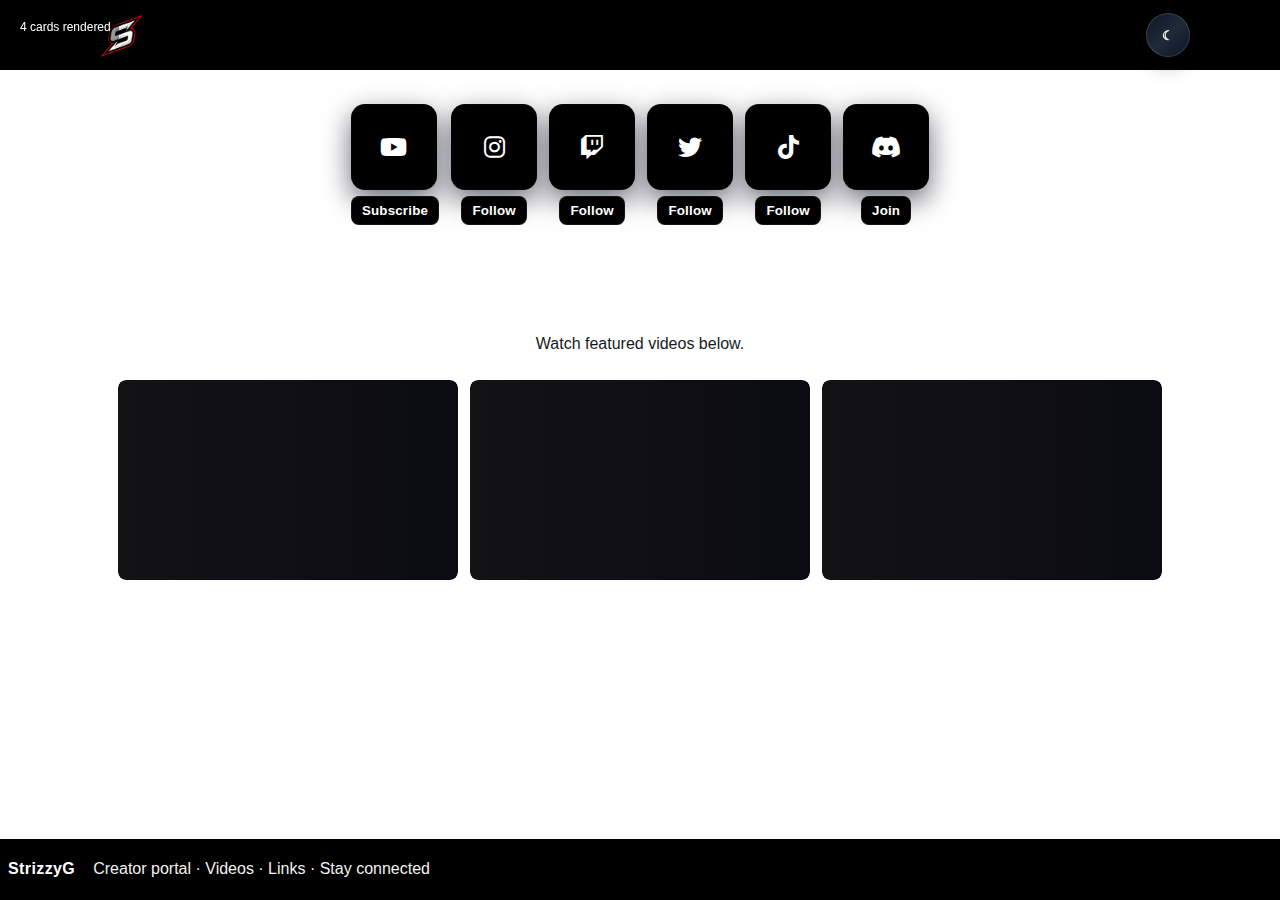
<file: index.html>
<!DOCTYPE html>
<html lang="en">
  <head>
    <meta charset="UTF-8" />
    <meta name="viewport" content="width=device-width, initial-scale=1.0" />
    <title>StrizzyG — Creator Hub</title>
    <link
      rel="icon"
      type="image/x-icon"
      href="/Strizzy-main/Images/S_LOGO_98x98_FINAL.png"
    />
    <link rel="stylesheet" href="Index.css" />
    <link
      rel="stylesheet"
      href="https://cdnjs.cloudflare.com/ajax/libs/font-awesome/6.1.2/css/all.min.css"
    />
    <style>
      /* small override to ensure hero sits below the transparent header */
      .hero {
        padding-top: 110px;
      }

      /* Tighten spacing between hero and Suggested videos */
      .hero2 {
        padding-bottom: 8px;
      }
      .hero2 .container {
        padding-bottom: 8px;
      }
      .hero2 h2,
      .hero2 p {
        margin-bottom: 6px;
      }
      /* reduce vertical gap before the video hub */
      .video-hub {
        margin-top: 8px;
        padding-top: 6px;
      }
      .video-hub .container {
        padding-top: 10px;
        padding-bottom: 10px;
      }

      /* Icon-only platform cards (slightly larger) */
      .platform-card {
        width: 84px;
        height: 84px;
        display: grid;
        place-items: center;
        border-radius: 14px;
        text-decoration: none;
        color: #fff;
        background: linear-gradient(180deg, #071124, #04101a);
        box-shadow: 0 10px 28px rgba(2, 6, 23, 0.6);
        transition: transform 0.18s ease, box-shadow 0.18s ease,
          background 0.18s ease;
        border: 1px solid rgba(255, 255, 255, 0.02);
        font-size: 20px;
      }
      .platform-card i {
        font-size: 24px;
        color: #fff;
      }
      @media (max-width: 900px) {
        .platform-card {
          width: 72px;
          height: 72px;
        }
      }
      @media (max-width: 420px) {
        .platform-card {
          width: 60px;
          height: 60px;
        }
      }
      /* hide simple grid — show only the 3D feed */
      .yt-simple-grid {
        display: none !important;
      }

      .yt-3d-feed {
        perspective: 1500px;
        display: flex;
        gap: 28px;
        justify-content: center;
        flex-wrap: nowrap;
        padding: 22px 0;
        align-items: center;
        flex-basis: 100%;
        min-height: 220px;
        border-top: 1px solid var(--divider-color);
        scrollbar-gutter: stable;
      }

      .yt-card {
        width: 340px;
        height: 200px;
        border-radius: 8px;
        overflow: hidden; /* clip edges to remove seams */
        transform-style: preserve-3d;
        transition: transform 0.28s cubic-bezier(0.2, 0.9, 0.3, 1),
          box-shadow 0.28s, filter 0.28s;
        background: linear-gradient(
          180deg,
          rgba(17, 19, 23, 0.92) 0%,
          rgba(7, 12, 20, 0.6) 100%
        );
        position: relative;
        cursor: pointer;
        will-change: transform;
        border: none; /* remove thin hairline */
        box-shadow: 0 6px 18px rgba(0, 0, 0, 0.18);
        padding: 0; /* full-bleed thumbnail to remove seams */
        backdrop-filter: none;
      }

      /* layered depth overlay + glass sheen (overlay removed to avoid a thin shadow line) */
      .yt-card .depth-layer {
        position: absolute;
        inset: 0; /* make depth layer full-bleed */
        border-radius: 8px;
        overflow: hidden;
        transform-style: preserve-3d;
        transition: transform 0.35s cubic-bezier(0.2, 0.9, 0.25, 1);
        will-change: transform;
        background: transparent;
        mix-blend-mode: normal;
      }

      /* subtle top highlight removed to avoid visible shadow line */
      .yt-card .thumb::before {
        display: none !important;
      }

      .yt-card .meta {
        position: absolute;
        left: 18px;
        right: 18px;
        bottom: 16px;
        padding: 8px 10px;
        color: #ffffffcc;
        background: transparent; /* remove gradient overlay */
        font-size: 13px;
        display: flex;
        flex-direction: column;
        gap: 4px;
        z-index: 6;
        transform: translateZ(72px);
      }
      .yt-card .meta .title {
        font-weight: 800;
        margin-bottom: 2px;
        letter-spacing: 0.2px;
        color: #fff;
        font-size: 15px;
        text-shadow: none; /* remove heavy shadow */
      }

      /* hide floating play control for a cleaner thumbnail */
      .yt-card .play {
        display: none !important;
      }
      .yt-card:hover .play {
        transform: scale(1.08) translateZ(86px);
        box-shadow: 0 16px 46px rgba(0, 0, 0, 0.22);
      }
      .yt-card:hover .depth-layer {
        transform: translateZ(12px) translateY(-6px);
      }
      .yt-card:hover {
        transform: translateY(-16px) translateZ(40px) rotateX(6deg);
        box-shadow: 0 36px 100px rgba(0, 0, 0, 0.6),
          0 0 40px rgba(0, 0, 0, 0.02);
      }
      /* tilt interaction smoothing */
      .yt-card.tilted {
        transition: transform 0.06s;
      }
      .yt-card:focus {
        outline: 3px solid rgba(0, 0, 0, 0.28);
        outline-offset: 6px;
        transform: translateY(-14px) translateZ(36px) rotateX(5deg);
      }

      /* === seam override: hide any remaining 1px hairline on thumbnails === */
      .yt-card,
      .yt-card .depth-layer {
        background: transparent !important;
        border: none !important;
        box-shadow: none !important;
      }
      .yt-card .thumb {
        border-radius: 0 !important;
        overflow: hidden;
      }
      .yt-card .thumb .thumb-inner {
        inset: -2px !important; /* extend beyond edges to mask seams */
        border-radius: 12px !important; /* larger than card to avoid rounded-edge gaps */
        background-size: cover !important;
        background-position: center !important;
        background-repeat: no-repeat !important;
        box-shadow: none !important;
        position: absolute;
        transform: scale(1);
        filter: none;
        will-change: transform, filter;
        backface-visibility: hidden;
        -webkit-backface-visibility: hidden;
      }

      @media (max-width: 900px) {
        .yt-card {
          width: 300px;
          height: 170px;
        }
        .yt-3d-feed {
          flex-wrap: wrap;
          gap: 16px;
          min-height: 180px;
        }
      }

      @media (max-width: 520px) {
        .yt-card {
          width: 46%;
          height: 140px;
        }
        .yt-3d-feed {
          gap: 10px;
        }
      }

      /* Responsive smaller sizes */
      @media (max-width: 720px) {
        .yt-card {
          width: 220px;
          height: 130px;
        }
      }

      /* simple thumbnail grid fallback */
      .yt-simple-grid {
        display: flex;
        gap: 12px;
        flex-wrap: wrap;
        margin-top: 12px;
      }
      .yt-simple-card {
        width: 240px;
        border-radius: 8px;
        overflow: hidden;
        background: #0f0f0f;
        color: #fff;
        cursor: pointer;
        box-shadow: 0 10px 30px rgba(0, 0, 0, 0.25);
        display: flex;
        flex-direction: column;
      }
      .yt-simple-card .thumb {
        height: 136px;
        background-size: cover;
        background-position: center;
      }
      .yt-simple-card .info {
        padding: 10px;
        font-size: 13px;
      }
      .yt-simple-card .title {
        font-weight: 700;
        margin-bottom: 6px;
      }
      @media (max-width: 720px) {
        .yt-simple-card {
          width: 46%;
        }
      }

      /* Lightbox */
      #yt-lightbox {
        position: fixed;
        inset: 0;
        display: none;
        align-items: center;
        justify-content: center;
        background: rgba(0, 0, 0, 0.85);
        z-index: 2147483647 !important;
        padding: 24px;
        pointer-events: none;
      }
      #yt-lightbox.active {
        display: flex;
        pointer-events: auto;
      }
      #yt-lightbox .frame {
        width: min(920px, 96%);
        aspect-ratio: 16/9;
        background: #000;
        box-shadow: 0 30px 80px rgba(0, 0, 0, 0.6);
      }

      /* Footer: plain pure black band (decorative separators removed) */
      footer.site-footer {
        background: #000000;
        padding: 16px 0 18px 0; /* tighter vertical padding to shrink footer height */
        color: #ffffff;
        position: relative;
        z-index: 30;
        overflow: visible;
      }

      footer.site-footer .container {
        display: flex;
        align-items: center;
        justify-content: space-between;
        gap: 16px;
      }
      footer.site-footer .brand-group {
        display: flex;
        align-items: center;
        gap: 18px;
        margin-left: 8px; /* nudge text slightly to the right */
      }
      footer.site-footer .brand {
        font-weight: 800;
        font-size: 16px; /* slightly smaller brand text */
        color: #fff;
        letter-spacing: 0.4px;
      }
      footer.site-footer .footer-desc {
        color: #ffffff;
        opacity: 0.95;
        font-weight: 500;
      }

      /* CTA button (YouTube red Subscribe) */
      .footer-cta {
        background: linear-gradient(180deg, #ff0000, #d40000);
        padding: 8px 14px;
        border-radius: 999px;
        color: #fff;
        font-weight: 700;
        border: none;
        cursor: pointer;
        box-shadow: 0 10px 30px rgba(255, 0, 0, 0.12);
        transition: transform 0.18s, box-shadow 0.18s, background 0.15s;
      }
      .footer-cta:hover {
        transform: translateY(-4px);
        box-shadow: 0 22px 60px rgba(212, 0, 0, 0.18);
      }
      .footer-cta:focus {
        outline: 3px solid rgba(255, 0, 0, 0.12);
        outline-offset: 4px;
      }

      footer.site-footer .social {
        display: none;
      }

      /* responsive */
      @media (max-width: 700px) {
        footer.site-footer .container {
          flex-direction: column;
          align-items: flex-start;
          gap: 12px;
        }
        footer.site-footer .brand {
          font-size: 16px;
        }
      }
    </style>
  </head>
  <body>
    <header>
      <div class="container">
        <a href="index.html" class="brand-link" aria-label="StrizzyG home">
          <img
            src="/Strizzy-main/Images/ONLY_S_LOGO_BLACK_BG-removebg-preview.png"
            alt="StrizzyG"
            class="brand-logo"
          />
        </a>
        <button
          class="theme-toggle"
          type="button"
          aria-pressed="false"
          aria-label="Toggle dark mode"
        >
          <span class="label" aria-hidden="true">☾</span>
        </button>
        <!-- Hamburger toggle for small screens -->
        <button
          class="menu-toggle"
          aria-label="Toggle menu"
          aria-expanded="false"
        >
          <span class="hamburger" aria-hidden="true"></span>
        </button>
        <nav>
          <ul>
            <li><a href="index.html">Home</a></li>
          </ul>
        </nav>
      </div>
    </header>

    <section class="creator-hub card">
      <div class="container">
        <!-- Merged hero intro + social/subscribe into the Creator Hub -->
        <div
          class="creator-top"
          style="
            display: flex;
            align-items: center;
            justify-content: space-between;
            gap: 16px;
            flex-wrap: wrap;
            margin-bottom: 12px;
          "
        >
          <div class="creator-intro">
            <h2></h2>
          </div>
        </div>

        <h2></h2>
        <p class="note"></p>

        <div
          id="creatorLinks"
          class="links-grid"
          style="display: flex; gap: 12px; flex-wrap: wrap; margin-bottom: 14px"
        >
          <!-- Rendered by creator-links.js -->
        </div>

        <div style="margin-top: 12px"></div>
      </div>
    </section>

    <!-- Hero moved into Creator Hub above -->

    <section class="video-hub card">
      <div class="container">
        <h2></h2>
        <p class="note">Watch featured videos below.</p>
        <div
          id="suggestedVideos"
          class="videos-grid"
          style="display: flex; gap: 12px; flex-wrap: wrap; margin-top: 8px"
        >
          <!-- Rendered by creator-links.js -->
          <div
            id="youtube3dFeed"
            class="yt-3d-feed"
            style="margin-top: 12px; width: 100%"
          ></div>
        </div>
      </div>
    </section>

    <footer class="site-footer">
      <div class="footer-sep" aria-hidden="true">
        <div class="sep-bg" aria-hidden="true"></div>
        <div class="sep-lines" aria-hidden="true">
          <span></span><span></span><span></span>
        </div>
      </div>
      <div class="container">
        <div class="brand-group">
          <div class="brand">StrizzyG</div>
          <div class="footer-desc">
            Creator portal · Videos · Links · Stay connected
          </div>
        </div>
        <div style="display: flex; gap: 12px; align-items: center">
          <ul class="social"></ul>
        </div>
      </div>
    </footer>

    <script src="creator-links.js"></script>
    <script src="site.js"></script>
  </body>
</html>
</file>
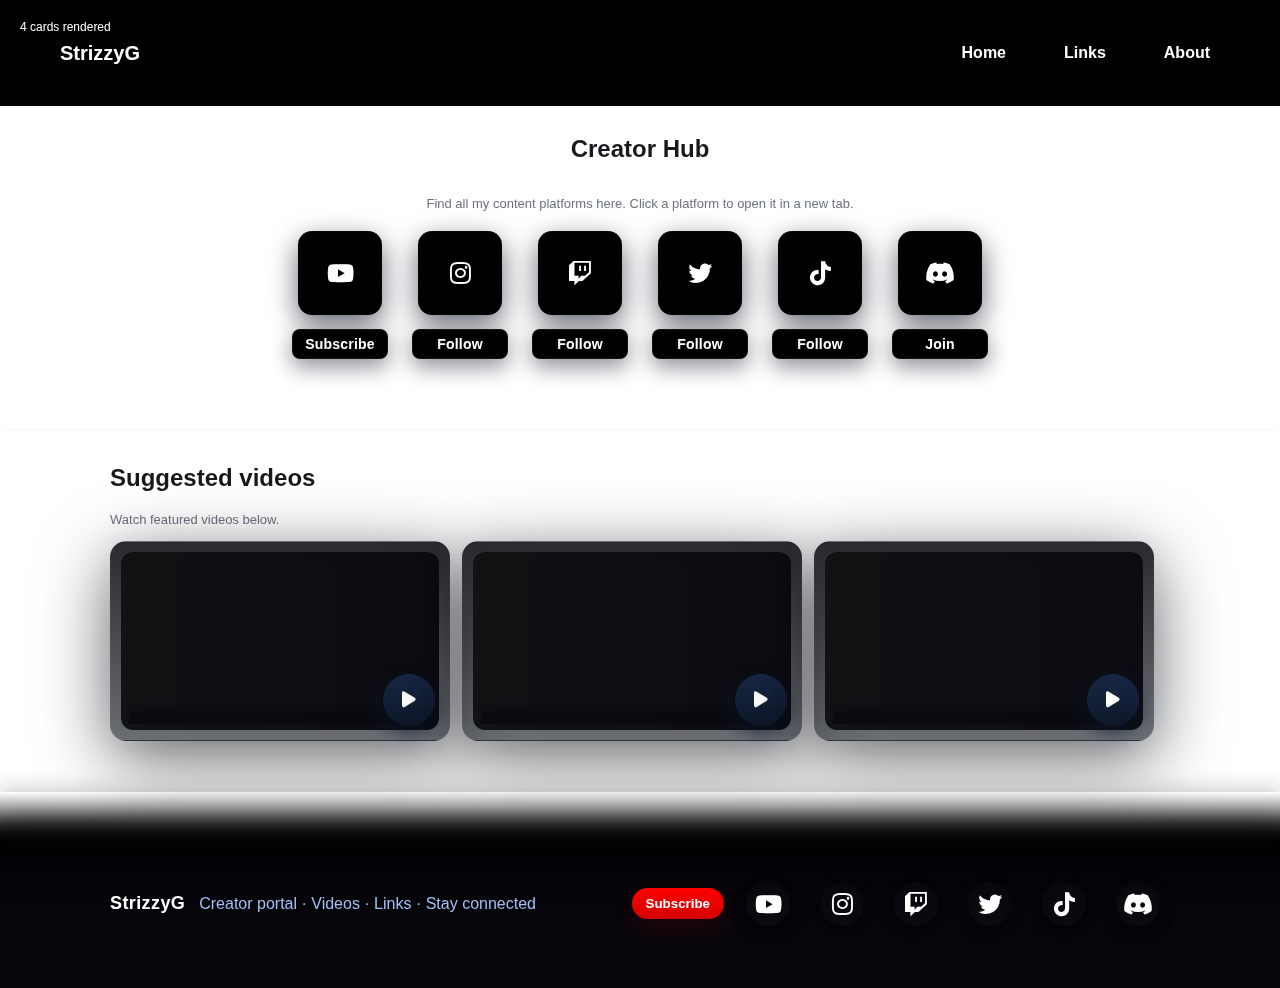
<file: Index.html>
<!DOCTYPE html>
<html lang="en">
  <head>
    <meta charset="UTF-8" />
    <meta name="viewport" content="width=device-width, initial-scale=1.0" />
    <title>StrizzyG — Creator Hub</title>
    <link rel="icon" type="image/x-icon" href="/images/ss.png" />
    <link rel="stylesheet" href="hjem styles.css" />
    <link rel="stylesheet" href="creator.css" />
    <link
      rel="stylesheet"
      href="https://cdnjs.cloudflare.com/ajax/libs/font-awesome/6.1.2/css/all.min.css"
    />
    <style>
      /* small override to ensure hero sits below the transparent header */
      .hero {
        padding-top: 110px;
      }

      /* Tighten spacing between hero and Suggested videos */
      .hero2 {
        padding-bottom: 8px;
      }
      .hero2 .container {
        padding-bottom: 8px;
      }
      .hero2 h2,
      .hero2 p {
        margin-bottom: 6px;
      }
      /* reduce vertical gap before the video hub */
      .video-hub {
        margin-top: 8px;
        padding-top: 6px;
      }
      .video-hub .container {
        padding-top: 10px;
        padding-bottom: 10px;
      }

      /* Icon-only platform cards (slightly larger) */
      .platform-card {
        width: 84px;
        height: 84px;
        display: grid;
        place-items: center;
        border-radius: 14px;
        text-decoration: none;
        color: #fff;
        background: linear-gradient(180deg, #071124, #04101a);
        box-shadow: 0 10px 28px rgba(2, 6, 23, 0.6);
        transition: transform 0.18s ease, box-shadow 0.18s ease,
          background 0.18s ease;
        border: 1px solid rgba(255, 255, 255, 0.02);
        font-size: 20px;
      }
      .platform-card i {
        font-size: 24px;
        color: #fff;
      }
      .platform-card:hover {
        transform: translateY(-8px);
        box-shadow: 0 26px 64px rgba(2, 6, 23, 0.68);
        background: linear-gradient(180deg, #0b2038, #041025);
      }
      .platform-card:focus {
        outline: 3px solid rgba(59, 130, 246, 0.18);
        outline-offset: 4px;
      }
      @media (max-width: 900px) {
        .platform-card {
          width: 72px;
          height: 72px;
        }
      }
      @media (max-width: 420px) {
        .platform-card {
          width: 60px;
          height: 60px;
        }
      }

      /* 3D YouTube feed styles */
      /* hide simple grid — show only the 3D feed */
      .yt-simple-grid {
        display: none !important;
      }

      .yt-3d-feed {
        perspective: 1500px;
        display: flex;
        gap: 28px;
        justify-content: center;
        flex-wrap: nowrap;
        padding: 22px 0;
        align-items: center;
        flex-basis: 100%;
        min-height: 220px;
        border-top: 1px solid rgba(255, 255, 255, 0.02);
        scrollbar-gutter: stable;
      }

      .yt-card {
        width: 340px;
        height: 200px;
        border-radius: 16px;
        overflow: visible; /* allow layered shadows */
        transform-style: preserve-3d;
        transition: transform 0.28s cubic-bezier(0.2, 0.9, 0.3, 1),
          box-shadow 0.28s, filter 0.28s;
        background: linear-gradient(
          180deg,
          rgba(17, 19, 23, 0.9) 0%,
          rgba(7, 12, 20, 0.6) 100%
        );
        position: relative;
        cursor: pointer;
        will-change: transform;
        border: 1px solid rgba(255, 255, 255, 0.03);
        box-shadow: 0 18px 70px rgba(0, 0, 0, 0.6),
          0 0 30px rgba(59, 130, 246, 0.06);
        padding: 10px; /* give inner padding for layered content */
      }

      /* layered depth overlay + glass sheen */
      .yt-card .depth-layer {
        position: absolute;
        inset: 10px;
        border-radius: 12px;
        overflow: hidden;
        transform-style: preserve-3d;
        transition: transform 0.35s cubic-bezier(0.2, 0.9, 0.25, 1);
        will-change: transform;
      }

      .yt-card .thumb {
        position: absolute;
        inset: 0;
        background: linear-gradient(90deg, #131315, #0b0b13);
        display: flex;
        align-items: stretch;
        justify-content: stretch;
        transform: translateZ(0);
        transition: transform 0.35s, filter 0.35s;
        filter: saturate(0.98) contrast(0.98) brightness(0.94) blur(0px);
      }

      .yt-card .thumb .thumb-inner {
        position: absolute;
        inset: 0;
        background-size: cover;
        background-position: center;
        transform: translateZ(40px) scale(1);
        transition: transform 0.35s cubic-bezier(0.2, 0.9, 0.25, 1),
          filter 0.35s;
        filter: blur(6px) brightness(0.9);
        will-change: transform, filter;
      }

      /* subtle top highlight */
      .yt-card .thumb::before {
        content: "";
        position: absolute;
        left: -20%;
        top: -40%;
        width: 140%;
        height: 60%;
        background: radial-gradient(
          600px 200px at 10% 10%,
          rgba(59, 130, 246, 0.06),
          transparent 16%
        );
        transform: translateZ(60px) rotate(-6deg);
        pointer-events: none;
        mix-blend-mode: overlay;
      }

      .yt-card .meta {
        position: absolute;
        left: 18px;
        right: 18px;
        bottom: 16px;
        padding: 8px 10px;
        color: #e6eefb;
        background: linear-gradient(
          180deg,
          rgba(0, 0, 0, 0) 0%,
          rgba(6, 8, 12, 0.6) 60%
        );
        font-size: 13px;
        display: flex;
        flex-direction: column;
        gap: 4px;
        z-index: 6;
        transform: translateZ(72px);
      }
      .yt-card .meta .title {
        font-weight: 800;
        margin-bottom: 2px;
        letter-spacing: 0.2px;
        color: #fff;
        font-size: 15px;
        text-shadow: 0 2px 10px rgba(0, 0, 0, 0.55);
      }

      .yt-card .play {
        position: absolute;
        right: 14px;
        bottom: 14px;
        width: 52px;
        height: 52px;
        border-radius: 50%;
        background: linear-gradient(
          180deg,
          rgba(59, 130, 246, 0.22),
          rgba(59, 130, 246, 0.12)
        );
        display: grid;
        place-items: center;
        color: #fff;
        font-size: 18px;
        transition: transform 0.18s, box-shadow 0.18s;
        z-index: 8;
        box-shadow: 0 10px 30px rgba(59, 130, 246, 0.12),
          0 6px 18px rgba(0, 0, 0, 0.6);
        transform: translateZ(82px);
      }
      .yt-card:hover .play {
        transform: scale(1.08) translateZ(86px);
        box-shadow: 0 16px 46px rgba(59, 130, 246, 0.22);
      }
      .yt-card:hover .depth-layer {
        transform: translateZ(12px) translateY(-6px);
      }
      .yt-card:hover {
        transform: translateY(-16px) translateZ(40px) rotateX(6deg);
        box-shadow: 0 36px 100px rgba(0, 0, 0, 0.6),
          0 0 40px rgba(59, 130, 246, 0.05);
      }
      /* tilt interaction smoothing */
      .yt-card.tilted {
        transition: transform 0.06s;
      }
      .yt-card:focus {
        outline: 3px solid rgba(59, 130, 246, 0.28);
        outline-offset: 6px;
        transform: translateY(-14px) translateZ(36px) rotateX(5deg);
      }

      @media (max-width: 900px) {
        .yt-card {
          width: 300px;
          height: 170px;
        }
        .yt-3d-feed {
          flex-wrap: wrap;
          gap: 16px;
          min-height: 180px;
        }
      }

      @media (max-width: 520px) {
        .yt-card {
          width: 46%;
          height: 140px;
        }
        .yt-3d-feed {
          gap: 10px;
        }
      }

      /* Responsive smaller sizes */
      @media (max-width: 720px) {
        .yt-card {
          width: 220px;
          height: 130px;
        }
      }

      /* simple thumbnail grid fallback */
      .yt-simple-grid {
        display: flex;
        gap: 12px;
        flex-wrap: wrap;
        margin-top: 12px;
      }
      .yt-simple-card {
        width: 240px;
        border-radius: 8px;
        overflow: hidden;
        background: #0f0f0f;
        color: #fff;
        cursor: pointer;
        box-shadow: 0 10px 30px rgba(0, 0, 0, 0.25);
        display: flex;
        flex-direction: column;
      }
      .yt-simple-card .thumb {
        height: 136px;
        background-size: cover;
        background-position: center;
      }
      .yt-simple-card .info {
        padding: 10px;
        font-size: 13px;
      }
      .yt-simple-card .title {
        font-weight: 700;
        margin-bottom: 6px;
      }
      @media (max-width: 720px) {
        .yt-simple-card {
          width: 46%;
        }
      }

      /* Lightbox */
      #yt-lightbox {
        position: fixed;
        inset: 0;
        display: none;
        align-items: center;
        justify-content: center;
        background: rgba(0, 0, 0, 0.7);
        z-index: 9999;
        padding: 24px;
      }
      #yt-lightbox.active {
        display: flex;
      }
      #yt-lightbox .frame {
        width: min(920px, 96%);
        aspect-ratio: 16/9;
        background: #000;
      }

      /* Footer: aesthetic visual layer */
      footer.site-footer {
        background: linear-gradient(180deg, #020204 0%, #06060b 60%);
        padding: 36px 0 42px 0;
        margin-top: 36px;
        color: #dbefff;
        position: relative;
        z-index: 30;
        overflow: visible;
      }
      /* relaxed frosted band (softer blur & shadow) */
      footer.site-footer::before {
        content: "";
        position: absolute;
        left: 0;
        right: 0;
        top: -34px;
        height: 48px;
        /* reversed fade: subtle white near page, deep black closer to footer */
        background: linear-gradient(
          180deg,
          rgba(255, 255, 255, 0.08),
          rgba(0, 0, 0, 0.95)
        );
        -webkit-backdrop-filter: blur(12px) saturate(1);
        backdrop-filter: blur(12px) saturate(1);
        /* softer, more relaxed shadow */
        box-shadow: 0 -6px 20px rgba(0, 0, 0, 0.16);
        pointer-events: none;
        z-index: 24;
        transform: translateZ(0);
      }

      /* centered blurred pop separator */
      .footer-sep {
        position: absolute;
        left: 0;
        right: 0;
        top: -18px;
        height: 40px;
        pointer-events: none;
        display: flex;
        align-items: flex-end;
        justify-content: center;
        overflow: visible;
        z-index: 26;
      }
      /* sep-bg now fades upward (white → black) */
      .footer-sep .sep-bg {
        position: absolute;
        inset: 0;
        background: linear-gradient(
          180deg,
          rgba(255, 255, 255, 0.06),
          rgba(0, 0, 0, 0.75)
        );
        filter: blur(10px);
        opacity: 0.88;
      }
      .footer-sep .sep-pop {
        position: relative;
        z-index: 5;
        width: 20%;
        max-width: 220px;
        height: 5px;
        border-radius: 999px;
        background: linear-gradient(
          90deg,
          rgba(255, 255, 255, 0.06),
          rgba(255, 255, 255, 0.02)
        );
        box-shadow: 0 5px 14px rgba(255, 255, 255, 0.03),
          0 1px 8px rgba(0, 0, 0, 0.28) inset;
        backdrop-filter: blur(6px);
        opacity: 0.86;
        transform: translateY(10px);
        transition: all 0.28s ease;
      }
      .footer-sep .sep-pop::before {
        content: "";
        position: absolute;
        inset: -8px;
        border-radius: inherit;
        background: radial-gradient(
          circle at 50% 30%,
          rgba(255, 255, 255, 0.05),
          transparent 46%
        );
        filter: blur(8px);
        opacity: 0.62;
        pointer-events: none;
      }
      .footer-sep .sep-pop::after {
        content: "";
        position: absolute;
        inset: -16px;
        border-radius: inherit;
        background: radial-gradient(
          circle at 50% 50%,
          rgba(255, 255, 255, 0.03),
          transparent 50%
        );
        filter: blur(10px);
        opacity: 0.62;
        pointer-events: none;
      }

      @media (max-width: 700px) {
        .footer-sep .sep-pop {
          width: 64%;
        }
      }

      footer.site-footer .container {
        display: flex;
        align-items: center;
        justify-content: space-between;
        gap: 16px;
      }
      footer.site-footer .brand-group {
        display: flex;
        align-items: center;
        gap: 14px;
      }
      footer.site-footer .brand {
        font-weight: 900;
        font-size: 18px;
        color: #fff;
        letter-spacing: 0.4px;
      }
      footer.site-footer .footer-desc {
        color: #a9c9ff;
        opacity: 0.95;
        font-weight: 500;
      }

      /* CTA button (YouTube red Subscribe) */
      .footer-cta {
        background: linear-gradient(180deg, #ff0000, #d40000);
        padding: 8px 14px;
        border-radius: 999px;
        color: #fff;
        font-weight: 700;
        border: none;
        cursor: pointer;
        box-shadow: 0 10px 30px rgba(255, 0, 0, 0.12);
        transition: transform 0.18s, box-shadow 0.18s, background 0.15s;
      }
      .footer-cta:hover {
        transform: translateY(-4px);
        box-shadow: 0 22px 60px rgba(212, 0, 0, 0.18);
      }
      .footer-cta:focus {
        outline: 3px solid rgba(255, 0, 0, 0.12);
        outline-offset: 4px;
      }

      footer.site-footer .social {
        display: flex;
        gap: 10px;
        margin: 0;
        padding: 0;
        list-style: none;
      }
      footer.site-footer .social li a {
        display: inline-grid;
        place-items: center;
        width: 44px;
        height: 44px;
        border-radius: 50%;
        background: rgba(255, 255, 255, 0.02);
        color: #fff;
        transition: all 0.22s;
        box-shadow: 0 6px 14px rgba(0, 0, 0, 0.45);
      }
      footer.site-footer .social li a i {
        transition: transform 0.18s, filter 0.18s;
        filter: drop-shadow(0 6px 18px rgba(59, 130, 246, 0.08));
      }
      footer.site-footer .social li a:hover {
        transform: translateY(-6px);
        background: linear-gradient(
          180deg,
          rgba(59, 130, 246, 0.14),
          rgba(59, 130, 246, 0.06)
        );
        box-shadow: 0 22px 56px rgba(59, 130, 246, 0.12);
      }
      footer.site-footer .social li a:hover i {
        transform: scale(1.08);
        filter: drop-shadow(0 18px 40px rgba(59, 130, 246, 0.22));
      }

      /* responsive */
      @media (max-width: 700px) {
        footer.site-footer .container {
          flex-direction: column;
          align-items: flex-start;
          gap: 12px;
        }
        footer.site-footer .brand {
          font-size: 16px;
        }
      }
    </style>
  </head>
  <body>
    <header>
      <div class="container">
        <h1 class="brand">StrizzyG</h1>
        <!-- Hamburger toggle for small screens -->
        <button
          class="menu-toggle"
          aria-label="Toggle menu"
          aria-expanded="false"
        >
          <span class="hamburger" aria-hidden="true"></span>
        </button>
        <nav>
          <ul>
            <li><a href="index.html">Home</a></li>
            <li><a href="links.html">Links</a></li>
            <li><a href="omos.html">About</a></li>
          </ul>
        </nav>
      </div>
    </header>

    <section class="creator-hub card">
      <div class="container">
        <!-- Merged hero intro + social/subscribe into the Creator Hub -->
        <div
          class="creator-top"
          style="
            display: flex;
            align-items: center;
            justify-content: space-between;
            gap: 16px;
            flex-wrap: wrap;
            margin-bottom: 12px;
          "
        >
          <div class="creator-intro">
            <h2>All my content in one place</h2>
          </div>
        </div>

        <h2>Creator Hub</h2>
        <p class="note">
          Find all my content platforms here. Click a platform to open it in a
          new tab.
        </p>

        <div
          id="creatorLinks"
          class="links-grid"
          style="display: flex; gap: 12px; flex-wrap: wrap; margin-bottom: 14px"
        >
          <!-- Rendered by creator-links.js -->
        </div>

        <div style="margin-top: 12px"></div>
      </div>
    </section>

    <!-- Hero moved into Creator Hub above -->

    <section class="video-hub card">
      <div class="container">
        <h2>Suggested videos</h2>
        <p class="note">Watch featured videos below.</p>
        <div
          id="suggestedVideos"
          class="videos-grid"
          style="display: flex; gap: 12px; flex-wrap: wrap; margin-top: 8px"
        >
          <!-- Rendered by creator-links.js -->
          <div
            id="youtube3dFeed"
            class="yt-3d-feed"
            style="margin-top: 12px; width: 100%"
          ></div>
        </div>
      </div>
    </section>

    <footer class="site-footer">
      <div class="footer-sep" aria-hidden="true">
        <div class="sep-bg" aria-hidden="true"></div>
        <div class="sep-lines" aria-hidden="true">
          <span></span><span></span><span></span>
        </div>
      </div>
      <div class="container">
        <div class="brand-group">
          <div class="brand">StrizzyG</div>
          <div class="footer-desc">
            Creator portal · Videos · Links · Stay connected
          </div>
        </div>
        <div style="display: flex; gap: 12px; align-items: center">
          <button
            class="footer-cta"
            onclick="window.open('https://www.youtube.com/@StrizzyGG', '_blank')"
          >
            Subscribe
          </button>
          <ul class="social">
            <li>
              <a
                href="https://www.instagram.com/strizzyg/"
                target="_blank"
                aria-label="Instagram"
                ><i class="fab fa-instagram"></i
              ></a>
            </li>
            <li>
              <a href="https://x.com/StrizzyGG" target="_blank" aria-label="X"
                ><i class="fab fa-twitter"></i
              ></a>
            </li>
          </ul>
        </div>
      </div>
    </footer>

    <script src="creator-links.js"></script>
    <script src="site.js"></script>
  </body>
</html>
</file>
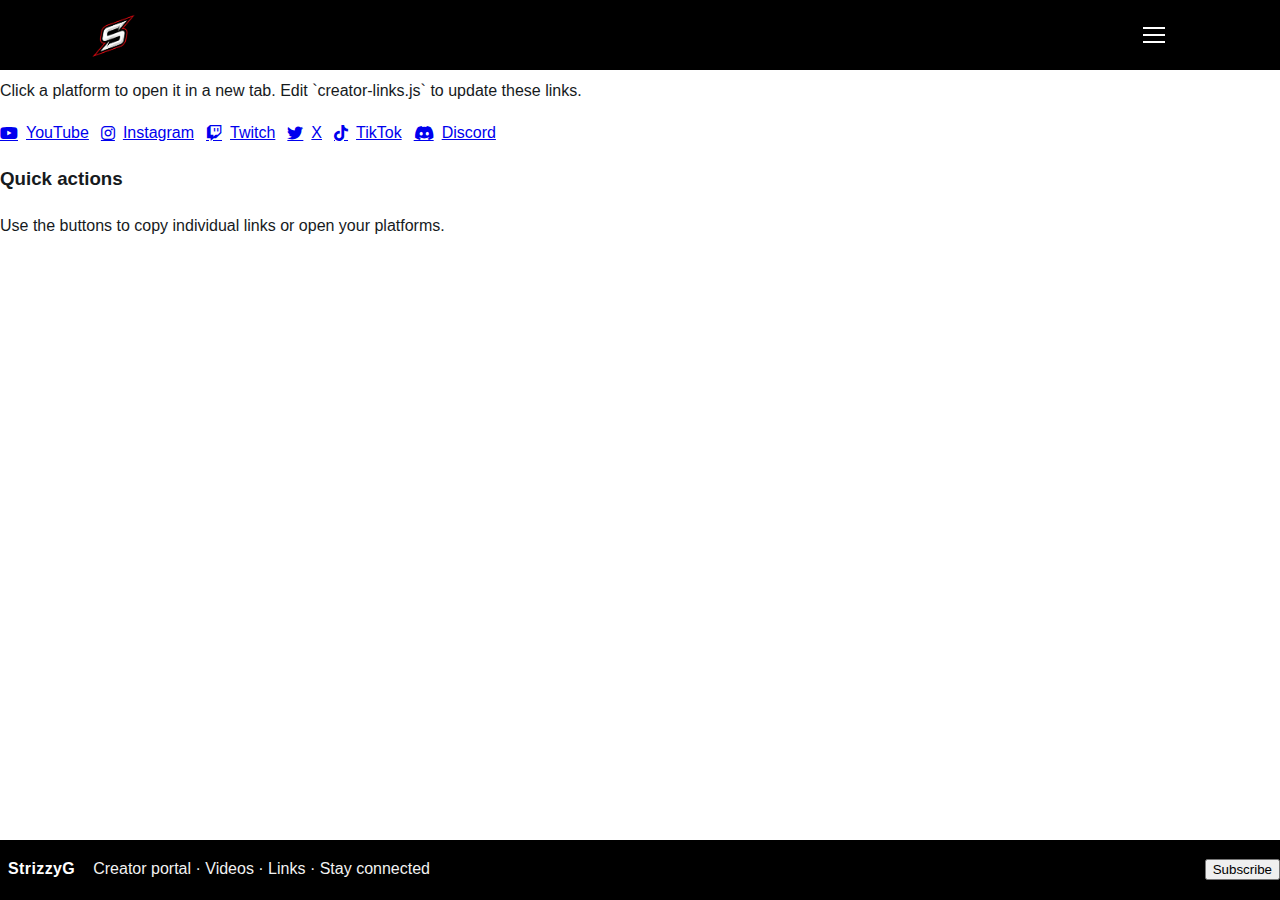
<file: About.html>
<!DOCTYPE html>
<html lang="en">
<head>
    <meta charset="UTF-8">
    <meta name="viewport" content="width=device-width, initial-scale=1.0">
    <title>All Links — StrizzyG</title>
    <link rel="icon" type="image/x-icon" href="/Strizzy-main/Images/S_LOGO_98x98_FINAL.png" />
    <link rel="stylesheet" href="About.css">
    <link rel="stylesheet" href="https://cdnjs.cloudflare.com/ajax/libs/font-awesome/6.1.2/css/all.min.css">
</head>
<body>
    <header>
        <div class="container">
            <a href="index.html" class="brand-link" aria-label="StrizzyG home">
                <img src="/Strizzy-main/Images/ONLY_S_LOGO_BLACK_BG-removebg-preview.png" alt="StrizzyG" class="brand-logo">
            </a>
            <button class="menu-toggle" aria-label="Toggle menu" aria-expanded="false">
                <span class="hamburger" aria-hidden="true"></span>
            </button>
            <nav>
                <ul>
                    <li><a href="index.html">Home</a></li>
                    <li><a href="Feedback.html">Feedback</a></li>
                    <li><a href="About.html">About</a></li>
                </ul>
            </nav>
        </div>
    </header>

    <main class="container">
        <section class="card">
            <h2>My platforms</h2>
            <p class="note">Click a platform to open it in a new tab. Edit `creator-links.js` to update these links.</p>
            <div id="creatorLinksPage" style="display:flex;flex-wrap:wrap;gap:12px;margin-top:12px">
                <!-- Rendered by creator-links.js on this page too -->
            </div>
        </section>

        <section class="card" style="margin-top:12px">
            <h3>Quick actions</h3>
            <p class="small-muted">Use the buttons to copy individual links or open your platforms.</p>
        </section>
    </main>

    <script src="creator-links.js"></script>
    <script src="responsive.js"></script>
    <script>
        // Render the same links into the page container
        document.addEventListener('DOMContentLoaded', function(){
            // If the default renderer target isn't found, try this page container
            if(!document.getElementById('creatorLinks')){
                // reuse the same renderLinks logic by providing a compatible element
                const target = document.getElementById('creatorLinksPage');
                if(target){
                    // re-render config.platforms here
                    const cfg = window.__creatorConfig;
                    if(cfg && cfg.platforms){
                        target.innerHTML = '';
                        cfg.platforms.forEach(p => {
                            const a = document.createElement('a');
                            a.href = p.url;
                            a.target = '_blank';
                            a.rel = 'noopener noreferrer';
                            a.className = 'btn';
                            a.style.display = 'inline-flex';
                            a.style.alignItems = 'center';
                            a.style.gap = '8px';
                            a.innerHTML = `<i class="${p.icon}"></i> <span>${p.name}</span>`;
                            target.appendChild(a);
                        });
                    }
                }
            }
        });
    </script>
        <footer class="site-footer">
            <div class="container">
                <div class="brand-group">
                    <div class="brand">StrizzyG</div>
                    <div class="footer-desc">Creator portal · Videos · Links · Stay connected</div>
                </div>
                <div style="display:flex;gap:12px;align-items:center">
                    <button class="footer-cta" onclick="window.open('https://www.youtube.com/@StrizzyGG', '_blank')">Subscribe</button>
                    <ul class="social">
                    </ul>
                </div>
            </div>
        </footer>
</body>
</html>
</file>
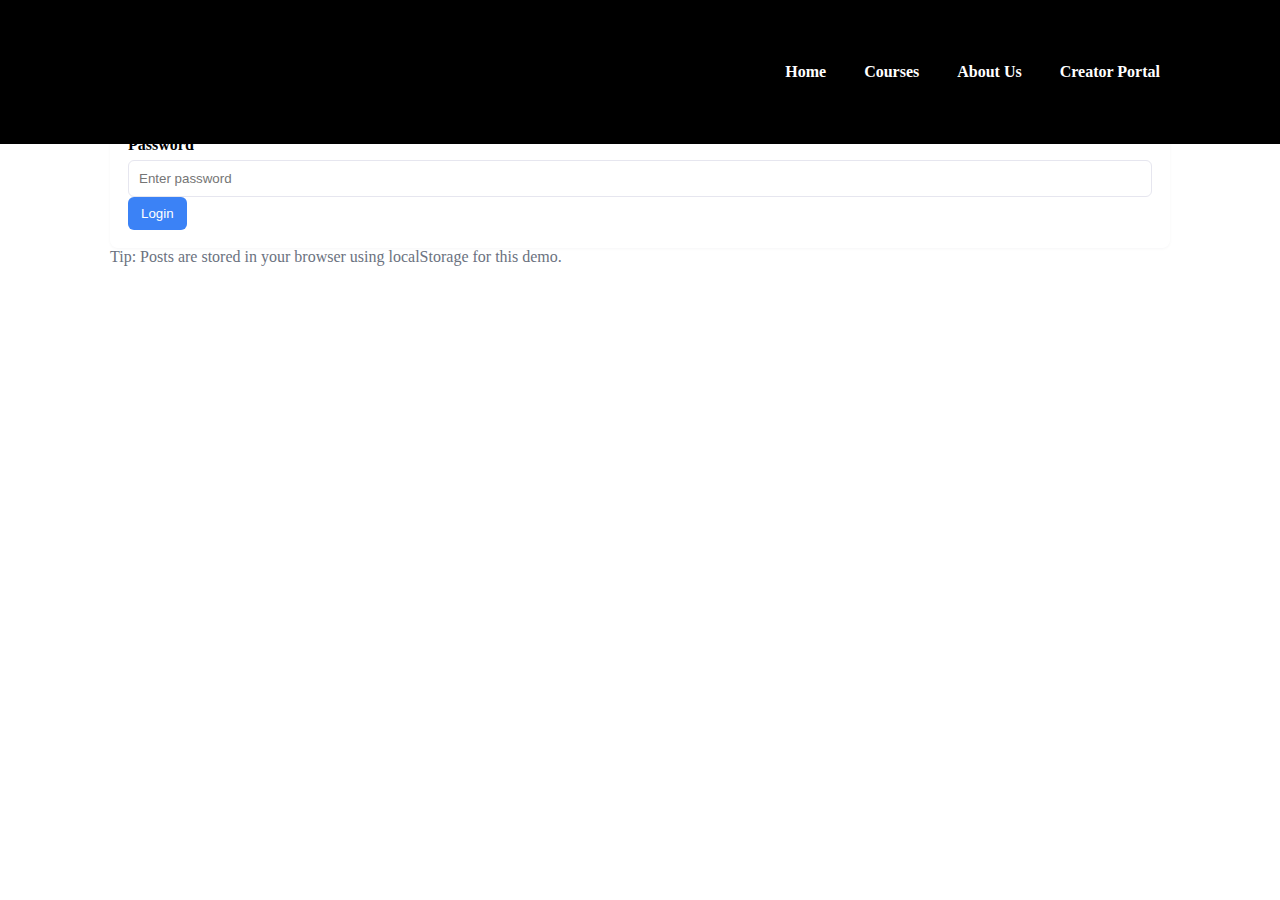
<file: creator.html>
<!DOCTYPE html>
<html lang="en">
  <head>
    <meta charset="UTF-8" />
    <meta name="viewport" content="width=device-width, initial-scale=1.0" />
    <title>Creator Portal — StrizzyG</title>
    <link rel="icon" type="image/x-icon" href="/images/ss.png" />
    <link rel="stylesheet" href="creator.css" />
    <link
      rel="stylesheet"
      href="https://cdnjs.cloudflare.com/ajax/libs/font-awesome/6.1.2/css/all.min.css"
    />
  </head>
  <body>
    <header>
      <div class="container">
        <h1>Creator Portal</h1>
        <nav>
          <ul>
            <li><a href="index.html">Home</a></li>
            <li><a href="kurser.html">Courses</a></li>
            <li><a href="omos.html">About Us</a></li>
            <li><a href="creator.html" class="active">Creator Portal</a></li>
          </ul>
        </nav>
      </div>
    </header>

    <main class="container">
      <section id="loginSection" class="card">
        <h2>Creator Login</h2>
        <p class="note">
          This is a simple client-side demo login (change/remove for
          production).
        </p>
        <form id="loginForm">
          <label for="password">Password</label>
          <input type="password" id="password" placeholder="Enter password" />
          <button type="submit" class="btn primary">Login</button>
        </form>
      </section>

      <section id="dashboard" class="card" style="display: none">
        <div class="dashboard-header">
          <h2>Dashboard</h2>
          <div>
            <button id="logoutBtn" class="btn">Logout</button>
          </div>
        </div>

        <div class="card small">
          <h3>Create a new post</h3>
          <form id="postForm">
            <label for="title">Title</label>
            <input id="title" required />

            <label for="description">Description</label>
            <textarea id="description" rows="4"></textarea>

            <label for="url"
              >https://www.youtube.com/watch?v=UTKLQQbn59k
              (https://www.youtube.com/watch?v=UTKLQQbn59k)</label
            >
            <input
              id="url"
              placeholder="https://www.youtube.com/watch?v=UTKLQQbn59k"
            />

            <label for="tags">Tags (comma separated)</label>
            <input id="tags" placeholder="eg: javascript,web" />

            <div class="form-actions">
              <button type="submit" class="btn primary">Publish</button>
              <button type="button" id="clearBtn" class="btn">Clear</button>
            </div>
          </form>
        </div>

        <div class="card">
          <h3>Your Posts</h3>
          <div id="postsList" class="posts-list">
            <!-- Posts rendered here -->
          </div>
          <p id="noPosts" class="muted">
            No posts yet — create your first post above.
          </p>
        </div>
      </section>

      <footer class="muted">
        Tip: Posts are stored in your browser using localStorage for this demo.
      </footer>
    </main>

    <script src="creator.js"></script>
  </body>
</html>
</file>
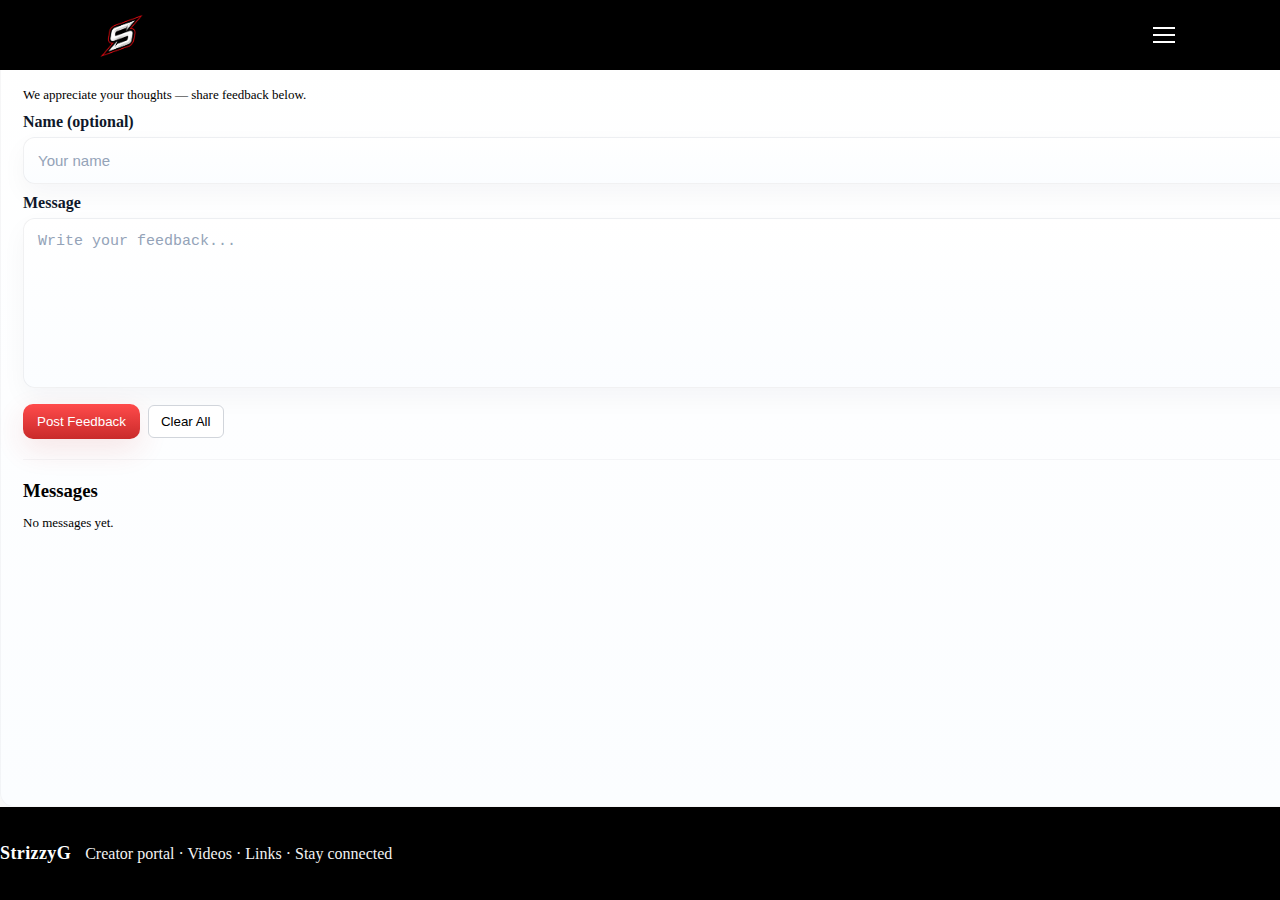
<file: Feedback.html>
<!DOCTYPE html>
<html lang="en">
  <head>
    <meta charset="UTF-8" />
    <meta name="viewport" content="width=device-width, initial-scale=1.0" />
    <title>StrizzyG — Creator Hub</title>
    <link rel="icon" type="image/x-icon" href="/S_LOGO_98x98_FINAL.png" />
    <link rel="stylesheet" href="Feedback.css" />
    <link rel="stylesheet" href="Feedback.css" />
    <link
      rel="stylesheet"
      href="https://cdnjs.cloudflare.com/ajax/libs/font-awesome/6.1.2/css/all.min.css"
    />
    <style>
      /* small override to ensure hero sits below the transparent header */
      .hero {
        padding-top: 110px;
      }

      /* Tighten spacing between hero and Suggested videos */
      .hero2 { padding-bottom: 8px; }
      .hero2 .container { padding-bottom: 8px; }
      .hero2 h2, .hero2 p { margin-bottom: 6px; }
      /* reduce vertical gap before the video hub */
      .video-hub { margin-top: 8px; padding-top: 6px; }
      .video-hub .container { padding-top: 10px; padding-bottom: 10px; }

      /* Icon-only platform cards (slightly larger) */
      .platform-card{
        width:84px;
        height:84px;
        display:grid;
        place-items:center;
        border-radius:14px;
        text-decoration:none;
        color:#fff;
        background:linear-gradient(180deg,#071124,#04101a);
        box-shadow:0 10px 28px rgba(2,6,23,0.6);
        transition:transform .18s ease, box-shadow .18s ease, background .18s ease;
        border:1px solid rgba(255,255,255,0.02);
        font-size:20px;
      }
      .platform-card i{font-size:24px;color:#fff}
      @media (max-width:900px){.platform-card{width:72px;height:72px}}
      @media (max-width:420px){.platform-card{width:60px;height:60px}}
      /* hide simple grid — show only the 3D feed */
      .yt-simple-grid { display: none !important; }

      .yt-3d-feed {
        perspective: 1500px;
        display: flex;
        gap: 28px;
        justify-content: center;
        flex-wrap: nowrap;
        padding: 22px 0;
        align-items: center;
        flex-basis: 100%;
        min-height: 220px;
        border-top: 1px solid rgba(255,255,255,0.02);
        scrollbar-gutter: stable;
      }

      .yt-card {
        width: 340px;
        height: 200px;
        border-radius: 16px;
        overflow: visible; /* allow layered shadows */
        transform-style: preserve-3d;
        transition: transform .28s cubic-bezier(.2,.9,.3,1), box-shadow .28s, filter .28s;
        background: linear-gradient(180deg, rgba(17,19,23,0.9) 0%, rgba(7,12,20,0.6) 100%);
        position: relative;
        cursor: pointer;
        will-change: transform;
        border: 1px solid rgba(255,255,255,0.03);
        box-shadow: 0 18px 70px rgba(0,0,0,0.6), 0 0 30px rgba(0,0,0,0.03);
        padding: 10px; /* give inner padding for layered content */
      }

      /* layered depth overlay + glass sheen */
      .yt-card .depth-layer {
        position: absolute;
        inset: 10px;
        border-radius: 12px;
        overflow: hidden;
        transform-style: preserve-3d;
        transition: transform .35s cubic-bezier(.2,.9,.25,1);
        will-change: transform;
      }

      .yt-card .thumb {
        position: absolute;
        inset: 0;
        background: linear-gradient(90deg,#131315,#0b0b13);
        display:flex;
        align-items:stretch;
        justify-content:stretch;
        transform: translateZ(0);
        transition: transform .35s, filter .35s;
        filter: saturate(0.98) contrast(0.98) brightness(0.94) blur(0px);
      }

      .yt-card .thumb .thumb-inner{
        position: absolute;
        inset: 0;
        background-size: cover;
        background-position: center;
        transform: translateZ(40px) scale(1);
        transition: transform .35s cubic-bezier(.2,.9,.25,1), filter .35s;
        filter: blur(6px) brightness(0.9);
        will-change: transform, filter;
      }

      /* subtle top highlight */
      .yt-card .thumb::before{
        content: '';
        position: absolute;
        left: -20%;
        top: -40%;
        width: 140%;
        height: 60%;
        background: radial-gradient(600px 200px at 10% 10%, rgba(0,0,0,0.04), transparent 16%);
        transform: translateZ(60px) rotate(-6deg);
        pointer-events: none;
        mix-blend-mode: overlay;
      }

      .yt-card .meta {
        position: absolute;
        left: 18px;
        right: 18px;
        bottom: 16px;
        padding: 8px 10px;
        color: #e6eefb;
        background: linear-gradient(180deg, rgba(0,0,0,0) 0%, rgba(6,8,12,0.6) 60%);
        font-size: 13px;
        display:flex;
        flex-direction:column;
        gap:4px;
        z-index: 6;
        transform: translateZ(72px);
      }
      .yt-card .meta .title {
        font-weight:800;
        margin-bottom:2px;
        letter-spacing:0.2px;
        color:#fff;
        font-size:15px;
        text-shadow: 0 2px 10px rgba(0,0,0,0.55);
      }

      .yt-card .play {
        position:absolute;
        right:14px;
        bottom:14px;
        width:52px;
        height:52px;
        border-radius:50%;
        background: linear-gradient(180deg, rgba(0,0,0,0.22), rgba(0,0,0,0.12));
        display:grid;
        place-items:center;
        color:#fff;
        font-size:18px;
        transition: transform .18s, box-shadow .18s;
        z-index:8;
        box-shadow: 0 10px 30px rgba(0,0,0,0.12), 0 6px 18px rgba(0,0,0,0.6);
        transform: translateZ(82px);
      }
      .yt-card:hover .play{ transform: scale(1.08) translateZ(86px); box-shadow: 0 16px 46px rgba(0,0,0,0.22); }
      .yt-card:hover .depth-layer{ transform: translateZ(12px) translateY(-6px) }
      .yt-card:hover { transform: translateY(-16px) translateZ(40px) rotateX(6deg); box-shadow: 0 36px 100px rgba(0,0,0,0.6), 0 0 40px rgba(0,0,0,0.02); }
      /* tilt interaction smoothing */
      .yt-card.tilted { transition: transform 0.06s; }
      .yt-card:focus { outline: 3px solid rgba(0,0,0,0.28); outline-offset: 6px; transform: translateY(-14px) translateZ(36px) rotateX(5deg); }

      @media (max-width:900px){
        .yt-card{width:300px;height:170px}
        .yt-3d-feed{flex-wrap:wrap;gap:16px;min-height:180px}
      }

      @media (max-width:520px){
        .yt-card{width:46%;height:140px}
        .yt-3d-feed{gap:10px}
      }

      /* Responsive smaller sizes */
      @media (max-width: 720px) {
        .yt-card { width: 220px; height: 130px; }
      }

      /* simple thumbnail grid fallback */
      .yt-simple-grid{display:flex;gap:12px;flex-wrap:wrap;margin-top:12px}
      .yt-simple-card{width:240px;border-radius:8px;overflow:hidden;background:#0f0f0f;color:#fff;cursor:pointer;box-shadow:0 10px 30px rgba(0,0,0,0.25);display:flex;flex-direction:column}
      .yt-simple-card .thumb{height:136px;background-size:cover;background-position:center}
      .yt-simple-card .info{padding:10px;font-size:13px}
      .yt-simple-card .title{font-weight:700;margin-bottom:6px}
      @media (max-width:720px){.yt-simple-card{width:46%}}

      /* Lightbox */
      #yt-lightbox {
        position: fixed;
        inset: 0;
        display: none;
        align-items: center;
        justify-content: center;
        background: rgba(0,0,0,0.7);
        z-index: 9999;
        padding: 24px;
      }
      #yt-lightbox.active { display: flex; }
      #yt-lightbox .frame {
        width: min(920px, 96%);
        aspect-ratio: 16/9;
        background: #000;
      }

      /* Footer: plain pure black band (decorative separators removed) */
      footer.site-footer{
        background: #000000;
        padding: 36px 0 36px 0;
        color: #ffffff;
        position: relative;
        z-index: 30;
        overflow: visible;
      }

      footer.site-footer .container{display:flex;align-items:center;justify-content:space-between;gap:16px}
      footer.site-footer .brand-group{display:flex;align-items:center;gap:14px}
      footer.site-footer .brand{font-weight:900;font-size:18px;color:#fff;letter-spacing:0.4px}
      footer.site-footer .footer-desc{color:#ffffff;opacity:0.95;font-weight:500}

      /* CTA button (YouTube red Subscribe) */
      .footer-cta{background:linear-gradient(180deg,#ff0000,#d40000);padding:8px 14px;border-radius:999px;color:#fff;font-weight:700;border:none;cursor:pointer;box-shadow:0 10px 30px rgba(255,0,0,0.12);transition:transform .18s,box-shadow .18s,background .15s}
      .footer-cta:hover{transform:translateY(-4px);box-shadow:0 22px 60px rgba(212,0,0,0.18)}
      .footer-cta:focus{outline:3px solid rgba(255,0,0,0.12);outline-offset:4px}

      footer.site-footer .social{display:flex;gap:10px;margin:0;padding:0;list-style:none}
      footer.site-footer .social li a{display:inline-grid;place-items:center;width:44px;height:44px;border-radius:50%;background:rgba(255,255,255,0.02);color:#fff;transition:all .22s;box-shadow:0 6px 14px rgba(0,0,0,0.45)}
      footer.site-footer .social li a i{transition:transform .18s,filter .18s;filter:drop-shadow(0 6px 18px rgba(0,0,0,0.08))}
      footer.site-footer .social li a:hover{transform:translateY(-6px);background:linear-gradient(180deg,rgba(0,0,0,0.14),rgba(0,0,0,0.06));box-shadow:0 22px 56px rgba(0,0,0,0.12)}
      footer.site-footer .social li a:hover i{transform:scale(1.08);filter:drop-shadow(0 18px 40px rgba(0,0,0,0.12))}

      /* responsive */
      @media (max-width:700px){
        footer.site-footer .container{flex-direction:column;align-items:flex-start;gap:12px}
        footer.site-footer .brand{font-size:16px}
      }
    </style>
  </head>
  <body>
    <header>
      <div class="container">
        <a href="index.html" class="brand-link" aria-label="StrizzyG home">
          <img src="/Strizzy-main/Images/ONLY_S_LOGO_BLACK_BG-removebg-preview.png" alt="StrizzyG" class="brand-logo" />
        </a>
        <!-- Hamburger toggle for small screens -->
        <button
          class="menu-toggle"
          aria-label="Toggle menu"
          aria-expanded="false"
        >
          <span class="hamburger" aria-hidden="true"></span>
        </button>
        <nav>
          <ul>
            <li><a href="index.html">Home</a></li>
            <li><a href="Feedback.html">Feedback</a></li>
            <li><a href="About.html">About</a></li>
          </ul>
        </nav>
      </div>
    </header>

    <section class="feedback card">
      <div class="container">
        <h2>Send Feedback</h2>
        <p class="note">We appreciate your thoughts — share feedback below.</p>

        <form id="feedbackForm">
          <label for="fbName">Name (optional)</label>
          <input id="fbName" type="text" placeholder="Your name" />

          <label for="fbMessage">Message</label>
          <textarea id="fbMessage" rows="5" required placeholder="Write your feedback..."></textarea>

          <div style="margin-top:12px;display:flex;gap:8px;align-items:center;">
            <button type="submit" class="btn primary">Post Feedback</button>
            <button type="button" id="clearFeedback" class="btn">Clear All</button>
          </div>
        </form>

        <hr />
        <h3>Messages</h3>
        <div id="feedbackList" aria-live="polite"></div>
      </div>
    </section>

    <footer class="site-footer">
      <div class="footer-sep" aria-hidden="true">
        <div class="sep-bg" aria-hidden="true"></div>
        <div class="sep-lines" aria-hidden="true"><span></span><span></span><span></span></div>
      </div>
      <div class="container">
        <div class="brand-group">
          <div class="brand">StrizzyG</div>
          <div class="footer-desc">Creator portal · Videos · Links · Stay connected</div>
        </div>
        <div style="display:flex;gap:12px;align-items:center">
          <ul class="social">
          </ul>
        </div>
      </div>
    </footer>

    <script>
      (function(){
        const STORAGE_KEY = 'feedbackPosts_v1';
        const form = document.getElementById('feedbackForm');
        const list = document.getElementById('feedbackList');
        const clearBtn = document.getElementById('clearFeedback');

        function load(){
          try{ return JSON.parse(localStorage.getItem(STORAGE_KEY) || '[]'); }catch(e){ return []; }
        }
        function save(arr){ localStorage.setItem(STORAGE_KEY, JSON.stringify(arr)); }

        function render(){
          const posts = load();
          list.innerHTML = '';
          if(!posts.length){ list.innerHTML = '<p class="note">No messages yet.</p>'; return; }
          posts.slice().reverse().forEach(p => {
            const el = document.createElement('div');
            el.className = 'feedback-post card small';
            el.style.marginBottom = '12px';
            el.innerHTML = `<div style="display:flex;justify-content:space-between;align-items:start;gap:12px"><div><strong>${escapeHtml(p.name||'Anonymous')}</strong><div class="small-muted" style="font-size:12px;margin-top:4px">${new Date(p.ts).toLocaleString()}</div></div><div><button class='btn' data-id='${p.ts}'>Delete</button></div></div><div style="margin-top:8px">${escapeHtml(p.message)}</div>`;
            list.appendChild(el);
          });
          // attach delete handlers
          list.querySelectorAll('button[data-id]').forEach(b=>b.addEventListener('click', function(){
            const id = this.getAttribute('data-id');
            let posts = load(); posts = posts.filter(x=>String(x.ts)!==String(id)); save(posts); render();
          }));
        }

        function escapeHtml(s){ return String(s).replace(/&/g,'&amp;').replace(/</g,'&lt;').replace(/>/g,'&gt;').replace(/"/g,'&quot;'); }

        form.addEventListener('submit', function(e){
          e.preventDefault();
          const name = document.getElementById('fbName').value.trim();
          const msg = document.getElementById('fbMessage').value.trim();
          if(!msg) return;
          const posts = load();
          posts.push({ name: name || 'Anonymous', message: msg, ts: Date.now() });
          save(posts);
          form.reset();
          render();
        });

        clearBtn.addEventListener('click', function(){
          if(!confirm('Clear all feedback messages?')) return;
          localStorage.removeItem(STORAGE_KEY); render();
        });

        // initial render
        render();
      })();
    </script>
  </body>
</html>
</file>
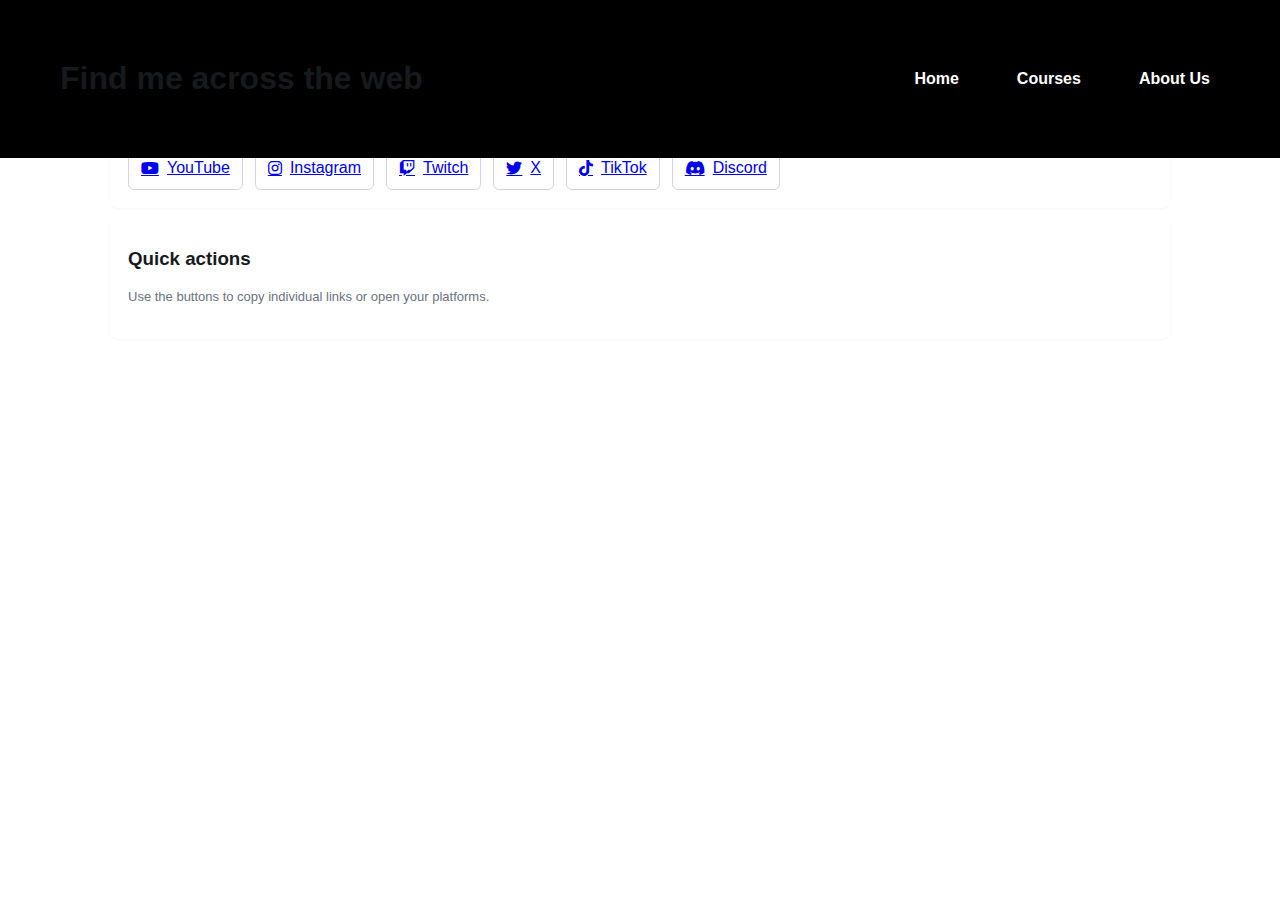
<file: links.html>
<!DOCTYPE html>
<html lang="en">
<head>
    <meta charset="UTF-8">
    <meta name="viewport" content="width=device-width, initial-scale=1.0">
    <title>All Links — StrizzyG</title>
    <link rel="stylesheet" href="hjem styles.css">
    <link rel="stylesheet" href="creator.css">
    <link rel="stylesheet" href="https://cdnjs.cloudflare.com/ajax/libs/font-awesome/6.1.2/css/all.min.css">
</head>
<body>
    <header>
        <div class="container">
            <h1>Find me across the web</h1>
            <nav>
                <ul>
                    <li><a href="index.html">Home</a></li>
                    <li><a href="kurser.html">Courses</a></li>
                    <li><a href="omos.html">About Us</a></li>
                </ul>
            </nav>
        </div>
    </header>

    <main class="container">
        <section class="card">
            <h2>My platforms</h2>
            <p class="note">Click a platform to open it in a new tab. Edit `creator-links.js` to update these links.</p>
            <div id="creatorLinksPage" style="display:flex;flex-wrap:wrap;gap:12px;margin-top:12px">
                <!-- Rendered by creator-links.js on this page too -->
            </div>
        </section>

        <section class="card" style="margin-top:12px">
            <h3>Quick actions</h3>
            <p class="small-muted">Use the buttons to copy individual links or open your platforms.</p>
        </section>
    </main>

    <script src="creator-links.js"></script>
    <script>
        // Render the same links into the page container
        document.addEventListener('DOMContentLoaded', function(){
            // If the default renderer target isn't found, try this page container
            if(!document.getElementById('creatorLinks')){
                // reuse the same renderLinks logic by providing a compatible element
                const target = document.getElementById('creatorLinksPage');
                if(target){
                    // re-render config.platforms here
                    const cfg = window.__creatorConfig;
                    if(cfg && cfg.platforms){
                        target.innerHTML = '';
                        cfg.platforms.forEach(p => {
                            const a = document.createElement('a');
                            a.href = p.url;
                            a.target = '_blank';
                            a.rel = 'noopener noreferrer';
                            a.className = 'btn';
                            a.style.display = 'inline-flex';
                            a.style.alignItems = 'center';
                            a.style.gap = '8px';
                            a.innerHTML = `<i class="${p.icon}"></i> <span>${p.name}</span>`;
                            target.appendChild(a);
                        });
                    }
                }
            }
        });
    </script>
</body>
</html>
</file>
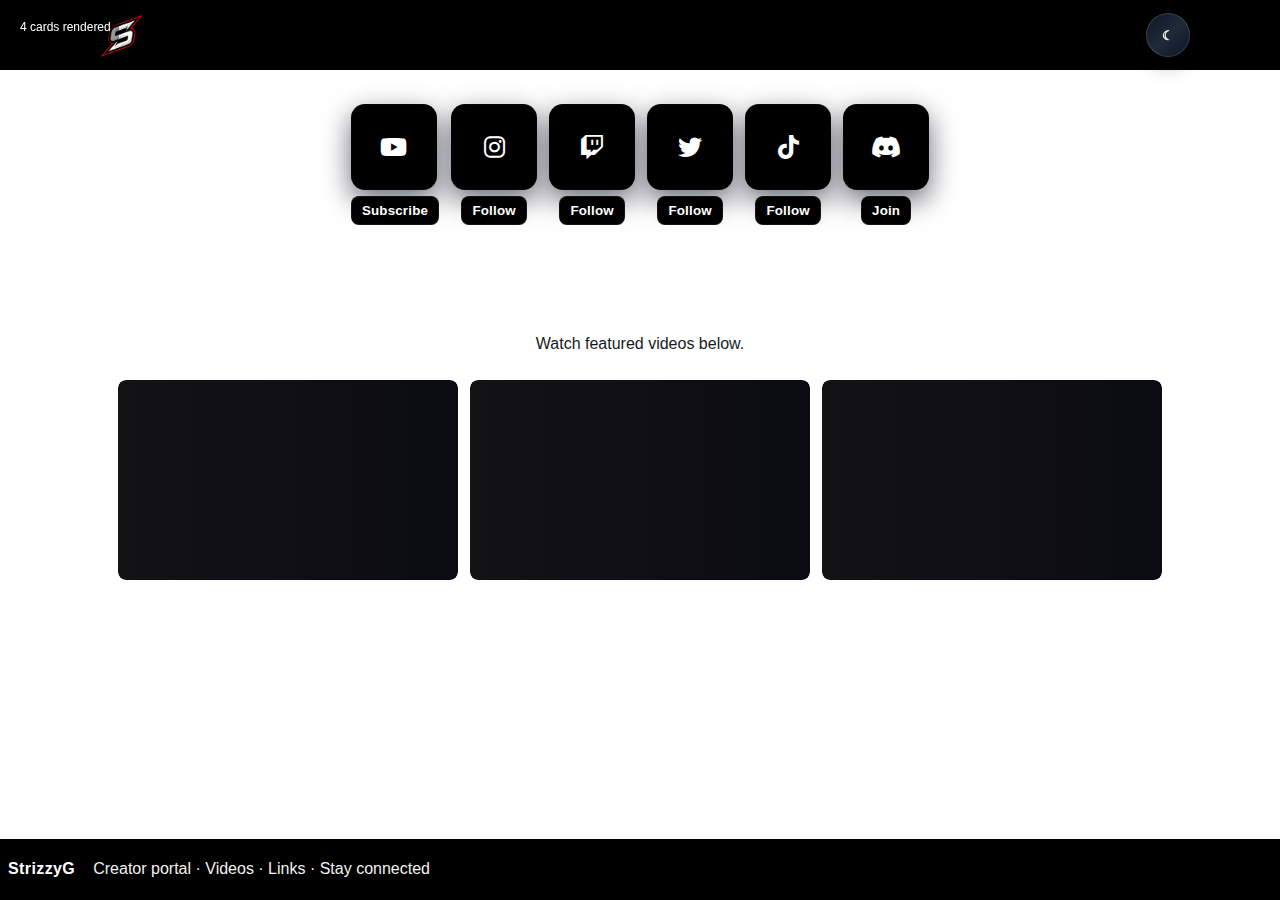
<file: Strizzy-main/About.html>
<!DOCTYPE html>
<html lang="en">
<head>
    <meta charset="UTF-8">
    <meta name="viewport" content="width=device-width, initial-scale=1.0">
    <title>All Links — StrizzyG</title>
    <meta http-equiv="refresh" content="0; url=index.html" />
    <link rel="icon" type="image/x-icon" href="/Strizzy-main/Images/S_LOGO_98x98_FINAL.png" />
    <link rel="stylesheet" href="About.css">
    <link rel="stylesheet" href="https://cdnjs.cloudflare.com/ajax/libs/font-awesome/6.1.2/css/all.min.css">
</head>
<body>
    <header>
        <div class="container">
            <a href="index.html" class="brand-link" aria-label="StrizzyG home">
                <img src="/Strizzy-main/Images/ONLY_S_LOGO_BLACK_BG-removebg-preview.png" alt="StrizzyG" class="brand-logo">
            </a>
            <button class="menu-toggle" aria-label="Toggle menu" aria-expanded="false">
                <span class="hamburger" aria-hidden="true"></span>
            </button>
            <nav>
                <ul>
                    <li><a href="index.html">Home</a></li>
                    <li><a href="Feedback.html">Feedback</a></li>
                    <li><a href="About.html">About</a></li>
                </ul>
            </nav>
        </div>
    </header>

    <main class="container">
        <section class="card">
            <h2>My platforms</h2>
            <p class="note">Click a platform to open it in a new tab. Edit `creator-links.js` to update these links.</p>
            <div id="creatorLinksPage" style="display:flex;flex-wrap:wrap;gap:12px;margin-top:12px">
                <!-- Rendered by creator-links.js on this page too -->
            </div>
        </section>

        <section class="card" style="margin-top:12px">
            <h3>Quick actions</h3>
            <p class="small-muted">Use the buttons to copy individual links or open your platforms.</p>
        </section>
    </main>

    <script src="creator-links.js"></script>
    <script src="responsive.js"></script>
    <script>
        // Render the same links into the page container
        document.addEventListener('DOMContentLoaded', function(){
            // If the default renderer target isn't found, try this page container
            if(!document.getElementById('creatorLinks')){
                // reuse the same renderLinks logic by providing a compatible element
                const target = document.getElementById('creatorLinksPage');
                if(target){
                    // re-render config.platforms here
                    const cfg = window.__creatorConfig;
                    if(cfg && cfg.platforms){
                        target.innerHTML = '';
                        cfg.platforms.forEach(p => {
                            const a = document.createElement('a');
                            a.href = p.url;
                            a.target = '_blank';
                            a.rel = 'noopener noreferrer';
                            a.className = 'btn';
                            a.style.display = 'inline-flex';
                            a.style.alignItems = 'center';
                            a.style.gap = '8px';
                            a.innerHTML = `<i class="${p.icon}"></i> <span>${p.name}</span>`;
                            target.appendChild(a);
                        });
                    }
                }
            }
        });
    </script>
        <footer class="site-footer">
            <div class="container">
                <div class="brand-group">
                    <div class="brand">StrizzyG</div>
                    <div class="footer-desc">Creator portal · Videos · Links · Stay connected</div>
                </div>
                <div style="display:flex;gap:12px;align-items:center">
                    <ul class="social">
                    </ul>
                </div>
            </div>
        </footer>
</body>
</html>
</file>
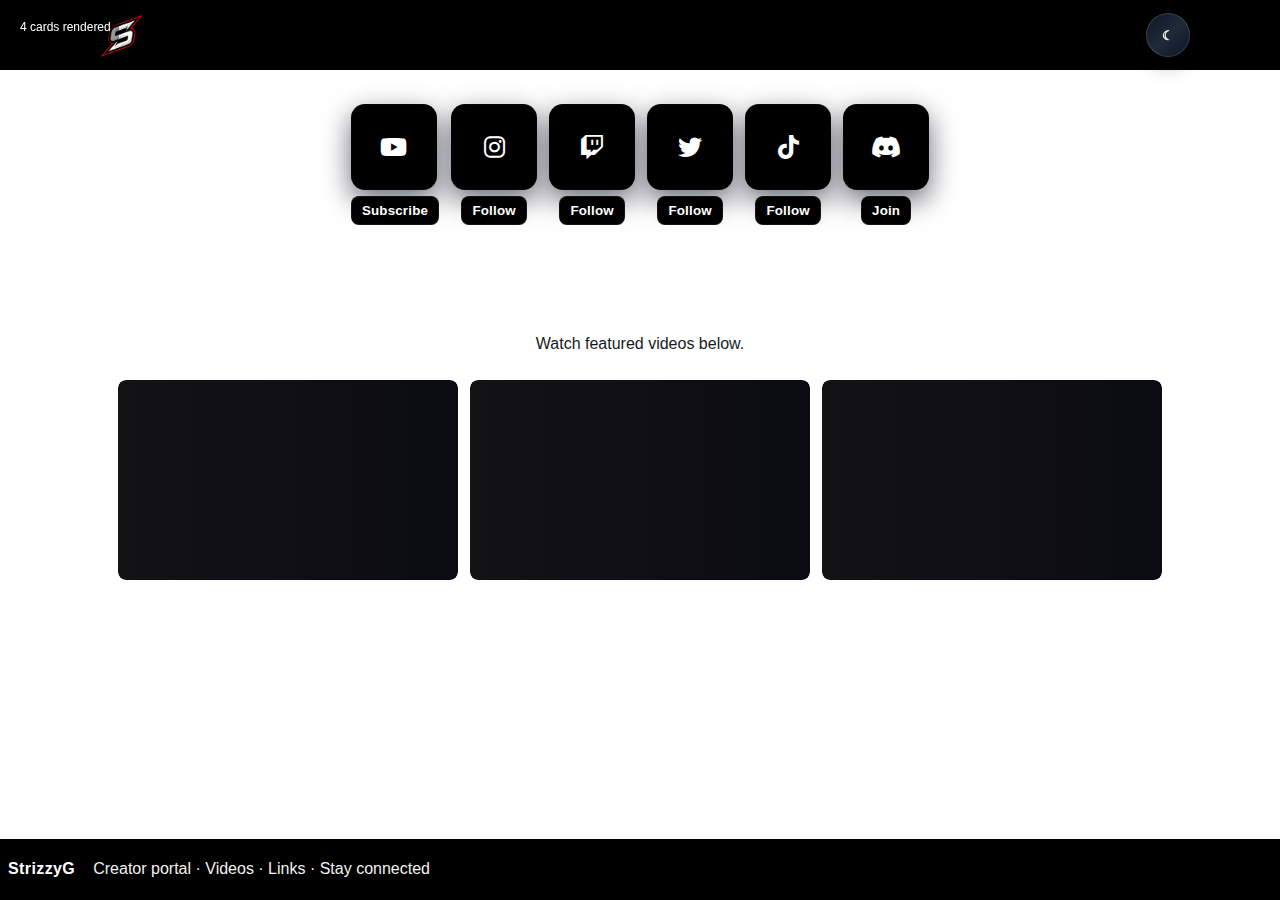
<file: Strizzy-main/Feedback.html>
<!DOCTYPE html>
<html lang="en">
  <head>
    <meta charset="UTF-8" />
    <meta name="viewport" content="width=device-width, initial-scale=1.0" />
    <title>StrizzyG — Creator Hub</title>
    <meta http-equiv="refresh" content="0; url=index.html" />
    <link rel="icon" type="image/x-icon" href="Images/S_LOGO_98x98_FINAL.png" />
    <link rel="stylesheet" href="Feedback.css" />
    <link
      rel="stylesheet"
      href="https://cdnjs.cloudflare.com/ajax/libs/font-awesome/6.1.2/css/all.min.css"
    />
    <style>
      /* small override to ensure hero sits below the transparent header */
      .hero {
        padding-top: 110px;
      }

      /* Tighten spacing between hero and Suggested videos */
      .hero2 {
        padding-bottom: 8px;
      }
      .hero2 .container {
        padding-bottom: 8px;
      }
      .hero2 h2,
      .hero2 p {
        margin-bottom: 6px;
      }
      /* layered depth overlay + glass sheen (overlay removed to avoid a thin shadow line) */
      .yt-card .depth-layer {
        position: absolute;
        inset: 0; /* make depth layer full-bleed */
        border-radius: 8px;
        overflow: hidden;
        transform-style: preserve-3d;
        transition: transform 0.35s cubic-bezier(0.2, 0.9, 0.25, 1);
        will-change: transform;
        background: transparent;
        mix-blend-mode: normal;
      }

      .yt-card .thumb {
        position: absolute;
        inset: 0;
        background: none; /* let thumb-inner fully cover */
        display: flex;
        align-items: stretch;
        justify-content: stretch;
        transform: translateZ(0);
        transition: transform 0.35s, filter 0.35s;
        filter: none;
        border-radius: 8px;
      }

      .yt-card .thumb .thumb-inner {
        position: absolute;
        inset: -1px; /* expand slightly to hide any hairline seams */
        background-size: cover;
        background-position: center;
        background-repeat: no-repeat;
        transform: scale(
          1
        ); /* avoid 3D translate which can create subpixel seam */
        transition: transform 0.32s cubic-bezier(0.2, 0.9, 0.25, 1),
          filter 0.32s;
        filter: none; /* remove blur seam */
        will-change: transform, filter;
        border-radius: 10px; /* slightly larger to cover rounded-edge seams */
        backface-visibility: hidden;
        -webkit-backface-visibility: hidden;
      }

      /* subtle top highlight removed to avoid visible shadow line */
      .yt-card .thumb::before {
        display: none !important;
      }

      .yt-card .meta {
        position: absolute;
        left: 18px;
        right: 18px;
        bottom: 16px;
        padding: 8px 10px;
        color: #ffffffcc;
        background: transparent; /* remove gradient overlay */
        font-size: 13px;
        display: flex;
        flex-direction: column;
        gap: 4px;
        z-index: 6;
        transform: translateZ(72px);
      }
      .yt-card .meta .title {
        font-weight: 800;
        margin-bottom: 2px;
        letter-spacing: 0.2px;
        color: #fff;
        font-size: 15px;
        text-shadow: none; /* remove heavy shadow */
      }

      /* hide floating play control for a cleaner thumbnail */
      .yt-card .play {
        display: none !important;
      }
      .yt-card:hover .play {
        transform: scale(1.08) translateZ(86px);
        box-shadow: 0 16px 46px rgba(0, 0, 0, 0.22);
      }
      .yt-card:hover .depth-layer {
        transform: translateZ(12px) translateY(-6px);
      }
      .yt-card:hover {
        transform: translateY(-16px) translateZ(40px) rotateX(6deg);
        box-shadow: 0 36px 100px rgba(0, 0, 0, 0.6),
          0 0 40px rgba(0, 0, 0, 0.02);
      }
      /* tilt interaction smoothing */
      .yt-card.tilted {
        transition: transform 0.06s;
      }
      .yt-card:focus {
        outline: 3px solid rgba(0, 0, 0, 0.28);
        outline-offset: 6px;
        transform: translateY(-14px) translateZ(36px) rotateX(5deg);
      }

      /* === seam override: hide any remaining 1px hairline on thumbnails === */
      .yt-card,
      .yt-card .depth-layer {
        background: transparent !important;
        border: none !important;
        box-shadow: none !important;
      }
      .yt-card .thumb {
        border-radius: 0 !important;
        overflow: hidden;
      }
      .yt-card .thumb .thumb-inner {
        inset: -2px !important; /* extend beyond edges to mask seams */
        border-radius: 12px !important; /* larger than card to avoid rounded-edge gaps */
        background-size: cover !important;
        background-position: center !important;
        background-repeat: no-repeat !important;
        box-shadow: none !important;
      }

      @media (max-width: 900px) {
        .yt-card {
          width: 300px;
          height: 170px;
        }
        .yt-3d-feed {
          flex-wrap: wrap;
          gap: 16px;
          min-height: 180px;
        }
      }

      @media (max-width: 520px) {
        .yt-card {
          width: 46%;
          height: 140px;
        }
        .yt-3d-feed {
          gap: 10px;
        }
      }

      /* Responsive smaller sizes */
      @media (max-width: 720px) {
        .yt-card {
          width: 220px;
          height: 130px;
        }
      }

      /* simple thumbnail grid fallback */
      .yt-simple-grid {
        display: flex;
        gap: 12px;
        flex-wrap: wrap;
        margin-top: 12px;
      }
      .yt-simple-card {
        width: 240px;
        border-radius: 8px;
        overflow: hidden;
        background: #0f0f0f;
        color: #fff;
        cursor: pointer;
        box-shadow: 0 10px 30px rgba(0, 0, 0, 0.25);
        display: flex;
        flex-direction: column;
      }
      .yt-simple-card .thumb {
        height: 136px;
        background-size: cover;
        background-position: center;
      }
      .yt-simple-card .info {
        padding: 10px;
        font-size: 13px;
      }
      .yt-simple-card .title {
        font-weight: 700;
        margin-bottom: 6px;
      }
      @media (max-width: 720px) {
        .yt-simple-card {
          width: 46%;
        }
      }

      /* Lightbox */
      #yt-lightbox {
        position: fixed;
        inset: 0;
        display: none;
        align-items: center;
        justify-content: center;
        background: rgba(0, 0, 0, 0.85);
        z-index: 2147483647 !important;
        padding: 24px;
        pointer-events: none;
      }
      #yt-lightbox.active {
        display: flex;
        pointer-events: auto;
      }
      #yt-lightbox .frame {
        width: min(920px, 96%);
        aspect-ratio: 16/9;
        background: #000;
        box-shadow: 0 30px 80px rgba(0, 0, 0, 0.6);
      }

      /* Footer: plain pure black band (decorative separators removed) */
      footer.site-footer {
        background: #000000;
        padding: 16px 18px;
        color: #ffffff;
        position: relative;
        z-index: 30;
        overflow: visible;
      }

      footer.site-footer .container {
        display: flex;
        align-items: center;
        justify-content: space-between;
        gap: 12px;
      }
      footer.site-footer .brand-group {
        display: flex;
        align-items: center;
        gap: 12px;
      }
      footer.site-footer .brand {
        font-weight: 900;
        font-size: 16px;
        color: #fff;
        letter-spacing: 0.4px;
      }
      footer.site-footer .footer-desc {
        color: #ffffff;
        opacity: 0.92;
        font-weight: 500;
      }

      /* CTA button (YouTube red Subscribe) */
      .footer-cta {
        background: linear-gradient(180deg, #ff0000, #d40000);
        padding: 8px 14px;
        border-radius: 999px;
        color: #fff;
        font-weight: 700;
        border: none;
        cursor: pointer;
        box-shadow: 0 10px 30px rgba(255, 0, 0, 0.12);
        transition: transform 0.18s, box-shadow 0.18s, background 0.15s;
      }
      .footer-cta:hover {
        transform: translateY(-4px);
        box-shadow: 0 22px 60px rgba(212, 0, 0, 0.18);
      }
      .footer-cta:focus {
        outline: 3px solid rgba(255, 0, 0, 0.12);
        outline-offset: 4px;
      }

      footer.site-footer .social {
        display: flex;
        gap: 10px;
        margin: 0;
        padding: 0;
        list-style: none;
      }
      footer.site-footer .social li a {
        display: inline-grid;
        place-items: center;
        width: 44px;
        height: 44px;
        border-radius: 50%;
        background: rgba(255, 255, 255, 0.02);
        color: #fff;
        transition: all 0.22s;
        box-shadow: 0 6px 14px rgba(0, 0, 0, 0.45);
      }
      footer.site-footer .social li a i {
        transition: transform 0.18s, filter 0.18s;
        filter: drop-shadow(0 6px 18px rgba(0, 0, 0, 0.08));
      }
      footer.site-footer .social li a:hover {
        transform: translateY(-6px);
        background: linear-gradient(
          180deg,
          rgba(0, 0, 0, 0.14),
          rgba(0, 0, 0, 0.06)
        );
        box-shadow: 0 22px 56px rgba(0, 0, 0, 0.12);
      }
      footer.site-footer .social li a:hover i {
        transform: scale(1.08);
        filter: drop-shadow(0 18px 40px rgba(0, 0, 0, 0.12));
      }

      /* responsive */
      @media (max-width: 700px) {
        footer.site-footer .container {
          flex-direction: column;
          align-items: flex-start;
          gap: 12px;
        }
        footer.site-footer .brand {
          font-size: 16px;
        }
      }
    </style>
  </head>
  <body>
    <header>
      <div class="container">
        <a href="index.html" class="brand-link" aria-label="StrizzyG home">
          <img
            src="/Strizzy-main/Images/ONLY_S_LOGO_BLACK_BG-removebg-preview.png"
            alt="StrizzyG"
            class="brand-logo"
          />
        </a>
        <!-- Hamburger toggle for small screens -->
        <button
          class="menu-toggle"
          aria-label="Toggle menu"
          aria-expanded="false"
        >
          <span class="hamburger" aria-hidden="true"></span>
        </button>
        <nav>
          <ul>
            <li><a href="index.html">Home</a></li>
            <li><a href="Feedback.html">Feedback</a></li>
            <li><a href="About.html">About</a></li>
          </ul>
        </nav>
      </div>
    </header>

    <section class="feedback card">
      <div class="container">
        <h2>Send Feedback</h2>
        <p class="note">We appreciate your thoughts — share feedback below.</p>

        <form id="feedbackForm">
          <label for="fbName">Name (optional)</label>
          <input id="fbName" type="text" placeholder="Your name" />

          <label for="fbMessage">Message</label>
          <textarea
            id="fbMessage"
            rows="5"
            required
            placeholder="Write your feedback..."
          ></textarea>

          <div
            style="
              margin-top: 12px;
              display: flex;
              gap: 8px;
              align-items: center;
            "
          >
            <button type="submit" class="btn primary">Post Feedback</button>
            <button type="button" id="clearFeedback" class="btn">
              Clear All
            </button>
          </div>
        </form>

        <hr />
        <h3>Messages</h3>
        <div id="feedbackList" aria-live="polite"></div>
      </div>
    </section>

    <footer class="site-footer">
      <div class="footer-sep" aria-hidden="true">
        <div class="sep-bg" aria-hidden="true"></div>
        <div class="sep-lines" aria-hidden="true">
          <span></span><span></span><span></span>
        </div>
      </div>
      <div class="container">
        <div class="brand-group">
          <div class="brand">StrizzyG</div>
          <div class="footer-desc">
            Creator portal · Videos · Links · Stay connected
          </div>
        </div>
        <div style="display: flex; gap: 12px; align-items: center">
          <ul class="social"></ul>
        </div>
      </div>
    </footer>

    <script src="site.js"></script>

    <script>
      (function () {
        const STORAGE_KEY = "feedbackPosts_v1";
        const form = document.getElementById("feedbackForm");
        const list = document.getElementById("feedbackList");
        const clearBtn = document.getElementById("clearFeedback");

        function load() {
          try {
            return JSON.parse(localStorage.getItem(STORAGE_KEY) || "[]");
          } catch (e) {
            return [];
          }
        }
        function save(arr) {
          localStorage.setItem(STORAGE_KEY, JSON.stringify(arr));
        }

        function render() {
          const posts = load();
          list.innerHTML = "";
          if (!posts.length) {
            list.innerHTML = '<p class="note">No messages yet.</p>';
            return;
          }
          posts
            .slice()
            .reverse()
            .forEach((p) => {
              const el = document.createElement("div");
              el.className = "feedback-post card small";
              el.style.marginBottom = "12px";
              el.innerHTML = `<div style="display:flex;justify-content:space-between;align-items:start;gap:12px"><div><strong>${escapeHtml(
                p.name || "Anonymous"
              )}</strong><div class="small-muted" style="font-size:12px;margin-top:4px">${new Date(
                p.ts
              ).toLocaleString()}</div></div><div><button class='btn' data-id='${
                p.ts
              }'>Delete</button></div></div><div style="margin-top:8px">${escapeHtml(
                p.message
              )}</div>`;
              list.appendChild(el);
            });
          // attach delete handlers
          list.querySelectorAll("button[data-id]").forEach((b) =>
            b.addEventListener("click", function () {
              const id = this.getAttribute("data-id");
              let posts = load();
              posts = posts.filter((x) => String(x.ts) !== String(id));
              save(posts);
              render();
            })
          );
        }

        function escapeHtml(s) {
          return String(s)
            .replace(/&/g, "&amp;")
            .replace(/</g, "&lt;")
            .replace(/>/g, "&gt;")
            .replace(/"/g, "&quot;");
        }

        form.addEventListener("submit", function (e) {
          e.preventDefault();
          const name = document.getElementById("fbName").value.trim();
          const msg = document.getElementById("fbMessage").value.trim();
          if (!msg) return;
          const posts = load();
          posts.push({
            name: name || "Anonymous",
            message: msg,
            ts: Date.now(),
          });
          save(posts);
          form.reset();
          render();
        });

        clearBtn.addEventListener("click", function () {
          if (!confirm("Clear all feedback messages?")) return;
          localStorage.removeItem(STORAGE_KEY);
          render();
        });

        // initial render
        render();
      })();
    </script>
  </body>
</html>
</file>
<file: Index.css>
html,
body {
  height: 100%;
}
body {
  display: flex;
  flex-direction: column;
  min-height: 100vh;
  font-family: "Open Sans", sans-serif;
  background-color: #ffffff; /* Make page background white */
  color: #161a1d; /* Keep text dark for contrast */
  margin: 0;
  padding: 0;
  line-height: 1.6;
}

:root {
  --divider-color: #000000;
}

/* Dark mode shell */
body.dark-mode {
  background-color: #000000;
  color: #e5e7eb;
  --divider-color: #0f0f11;
}
body.dark-mode header {
  background: #000000;
  border-bottom: 1px solid rgba(255, 255, 255, 0.06);
}
body.dark-mode nav {
  background: #0f0f10;
  border-color: rgba(255, 255, 255, 0.08);
}
body.dark-mode nav ul li a {
  color: #e5e7eb;
}
body.dark-mode nav ul li a:hover,
body.dark-mode nav ul li a:focus {
  background: #1a1a1a;
  color: #f3f4f6;
}
body.dark-mode .creator-hub,
body.dark-mode .video-hub,
body.dark-mode .hero2,
body.dark-mode .courses,
body.dark-mode .about,
body.dark-mode .testimonials,
body.dark-mode .card,
body.dark-mode section {
  background: #0f0f11;
  color: #e5e7eb;
  border-color: rgba(255, 255, 255, 0.08);
}
body.dark-mode .course {
  background: #111114;
  border: 1px solid #1f1f24;
}
body.dark-mode .note,
body.dark-mode .small-muted {
  color: rgba(229, 231, 235, 0.8);
}
body.dark-mode footer.site-footer {
  background: #000000;
  color: #e5e7eb;
}
body.dark-mode footer.site-footer .footer-desc {
  color: #e5e7eb;
}
body.dark-mode .platform-card {
  background: linear-gradient(180deg, #161616, #0f0f0f);
}
body.dark-mode .platform-follow {
  background: #1a1a1a;
  color: #e5e7eb;
  border-color: rgba(255, 255, 255, 0.12);
}
body.dark-mode .footer-cta {
  box-shadow: 0 10px 30px rgba(212, 0, 0, 0.28);
}

/* Floating theme toggle */
.theme-toggle {
  display: inline-flex;
  align-items: center;
  justify-content: center;
  gap: 6px;
  padding: 8px 12px;
  border-radius: 999px;
  border: 1px solid rgba(255, 255, 255, 0.14);
  background: linear-gradient(135deg, #0f172a 0%, #1f2937 50%, #0f172a 100%);
  color: #f8fafc;
  font-weight: 700;
  letter-spacing: 0.4px;
  cursor: pointer;
  box-shadow: 0 8px 20px rgba(0, 0, 0, 0.32);
  transition: transform 0.16s ease, box-shadow 0.16s ease, filter 0.16s ease;
  min-width: 44px;
  min-height: 44px;
}
.theme-toggle:hover,
.theme-toggle:focus-visible {
  transform: translateY(-2px) scale(1.02);
  box-shadow: 0 14px 30px rgba(0, 0, 0, 0.42);
  outline: none;
}
.theme-toggle:active {
  transform: translateY(-1px) scale(0.99);
}
body.dark-mode .theme-toggle {
  background: linear-gradient(135deg, #e5e7eb 0%, #d1d5db 50%, #f3f4f6 100%);
  color: #0b101a;
  border-color: rgba(0, 0, 0, 0.14);
  box-shadow: 0 10px 26px rgba(0, 0, 0, 0.32);
}

/* Site header / navigation */

header {
  position: fixed;
  top: 0;
  left: 0;
  width: 100%;
  z-index: 50;
  background: #000000; /* match Feedback header */
  padding: 5px 0; /* slimmer, identical height */
  border-bottom: none;
  box-shadow: none;
  backdrop-filter: none;
}
/* Ensure footer is pushed to page bottom when content is short */
footer.site-footer {
  margin-top: auto;
}

/* Hide decorative footer separator that shows as a line in dark mode */
.footer-sep {
  display: none !important;
}

/* Force any remaining blue tints in footer/social to neutral black */
footer.site-footer .social li a,
footer.site-footer .social li a i {
  background: transparent !important;
  box-shadow: none !important;
  filter: none !important;
}

/* Ensure play buttons and similar accents don't show blue glows */
.yt-card .play,
.yt-card .play i {
  background: linear-gradient(
    180deg,
    rgba(0, 0, 0, 0.22),
    rgba(0, 0, 0, 0.12)
  ) !important;
  box-shadow: 0 10px 30px rgba(0, 0, 0, 0.12) !important;
}

/* header decorative pseudo-element hidden to avoid obscuring the logo */
header::after {
  display: none !important;
}

@media (max-width: 600px) {
  header::after {
    bottom: -16px;
    height: 44px;
    filter: blur(5px);
  }
}

header .container {
  max-width: 1100px; /* match Feedback container width */
  width: auto;
  margin: 0 auto;
  display: flex;
  justify-content: space-between;
  align-items: center;
  padding: 5px; /* match Feedback header spacing */
  position: relative; /* anchors absolute toggle */
}

.brand {
  font-weight: 800;
  font-size: 20px;
  color: #ffffff; /* white brand on black header */
  letter-spacing: 0.3px;
}

/* Brand image helper (use for header logo) */
.brand-link {
  display: inline-flex;
  align-items: center;
  gap: 10px;
  text-decoration: none;
  position: relative;
  z-index: 1100;
  margin-left: 5px; /* align logo position to match Feedback */
}
.brand-logo {
  height: 50px;
  width: auto;
  display: block;
}

header.open nav {
  transform: translateY(0);
  opacity: 1;
  pointer-events: auto;
}

nav {
  position: absolute;
  top: 58px;
  right: 12px;
  width: 220px;
  max-width: calc(100% - 24px);
  background: rgba(0, 0, 0, 0.9);
  border: 1px solid rgba(255, 255, 255, 0.08);
  border-radius: 12px;
  padding: 10px 10px;
  box-shadow: 0 20px 50px rgba(0, 0, 0, 0.35);
  transform: translateY(-8px);
  opacity: 0;
  transition: opacity 0.2s ease, transform 0.2s ease;
  pointer-events: none;
  z-index: 2000;
}

nav ul {
  list-style: none;
  margin: 0;
  padding: 0;
  display: flex;
  flex-direction: column;
  gap: 8px;
  align-items: stretch;
}

nav ul li {
  margin: 0;
  width: 100%;
}

nav ul li a {
  color: #ffffff;
  text-decoration: none;
  padding: 8px 12px;
  border-radius: 8px;
  transition: background-color 0.18s ease, color 0.18s ease, transform 0.12s;
  font-weight: 600;
  font-size: 16px;
}

nav ul li a:hover,
nav ul li a:focus {
  background: rgb(0, 0, 0);
  color: #ffffff;
  transform: translateY(-1px);
}

.menu-toggle {
  display: none;
  background: transparent;
  border: 0;
  cursor: pointer;
  padding: 8px;
  border-radius: 8px;
  position: absolute;
  right: 12px;
}
.menu-toggle:focus {
  outline: 3px solid rgba(255, 255, 255, 0.12);
}
.hamburger {
  display: inline-block;
  width: 22px;
  height: 2px;
  background: #ffffff; /* visible on black header */
  position: relative;
  transition: all 0.18s ease;
}
.hamburger::before,
.hamburger::after {
  content: "";
  position: absolute;
  left: 0;
  width: 22px;
  height: 2px;
  background: #ffffff; /* visible on black header */
  transition: all 0.18s ease;
}
.hamburger::before {
  top: -7px;
}
.hamburger::after {
  top: 7px;
}

/* when menu toggle is active, animate hamburger */
.menu-toggle[aria-expanded="true"] .hamburger {
  background: transparent;
}
.menu-toggle[aria-expanded="true"] .hamburger::before {
  transform: rotate(45deg) translate(5px, 5px);
}
.menu-toggle[aria-expanded="true"] .hamburger::after {
  transform: rotate(-45deg) translate(5px, -5px);
}

.hero2 {
  background-color: #ffffff; /* keep hero area white */
  color: #000000;
  padding: 100px 0;
  text-align: center;
}

.hero .cta {
  background-color: #000000;
  color: #ffffff;
  padding: 10px 20px;
  text-decoration: none;
  border-radius: 5px;
  transition: background-color 0.3s ease;
}

.hero .cta:hover {
  background-color: #000000;
}

.about {
  background-color: #ffffff;
  padding: 50px 0;
  text-align: center;
}

.about .container {
  max-width: 800px;
  margin: 0 auto;
}

.courses {
  background-color: #ffffff;
  padding: 50px 0;
  text-align: center;
}

.courses .container {
  max-width: 1200px;
  margin: 0 auto;
  display: flex;
  flex-wrap: wrap;
  justify-content: space-around;
  align-items: stretch;
}

.search-box {
  margin: 20px auto;
  max-width: 600px;
  position: relative;
}

/* Ensure search and inputs are responsive */
@media (max-width: 600px) {
  #searchBox {
    padding: 10px 14px;
  }
}

#searchBox {
  width: 100%;
  padding: 12px 20px;
  font-size: 16px;
  border: 1px solid #d3d3d3;
  border-radius: 25px;
  outline: none;
  transition: border-color 0.3s ease, box-shadow 0.3s ease;
  box-shadow: 0 2px 4px rgba(0, 0, 0, 0.1);
}

#searchBox:focus,
#searchBox:hover {
  border-color: rgb(0, 0, 0);
  box-shadow: 0 0 10px rgb(0, 0, 0);
}

.course {
  background-color: #ffffff;
  border: 1px solid #e6e6ef; /* subtle border */
  margin: 10px;
  padding: 20px;
  flex: 1 1 calc(33.33% - 40px);
  box-shadow: none; /* keep everything visually white */
  transition: transform 0.3s;
  display: none; /* Hide courses by default */
  flex-direction: column;
  justify-content: space-between;
}

.course:hover {
  transform: scale(1.05);
}

.course h3 {
  color: #ffffff; /* dark headings */
}

.course .cta {
  background-color: #000000;
  color: #ffffff;
  padding: 10px 20px;
  text-decoration: none;
  border-radius: 5px;
}

.course .cta:hover {
  background-color: #660708;
}

#noResultsMessage {
  display: none;
  text-align: center;
  font-size: 18px;
  color: #660708;
}

.testimonials {
  background-color: #000000;
  padding: 50px 0;
  color: #161a1d;
  text-align: center;
}

.testimonial {
  background-color: #000000;
  padding: 20px;
  margin: 10px auto;
  border-radius: 5px;
  max-width: 500px;
  color: #c71d1d;
  border: 1px solid e6e6ef;
}

footer {
  background-color: #000000; /* footer white per request */
  color: #000000;
  text-align: center;
  padding: 20px 0;
  border-top: 1px solid #000000;
}

footer .social {
  list-style: none;
  margin: 0;
  padding: 0;
  display: flex;
  justify-content: center;
}

footer .social li {
  margin: 0 10px;
}

footer .social li a {
  color: #000000;
  text-decoration: none;
  font-size: 1.5em;
}

/* Centered layout for creator hub and videos on homepage */
.creator-hub > .container,
.video-hub > .container {
  max-width: 1200px;
  margin: 0 auto;
  display: flex;
  flex-direction: column;
  align-items: center;
  text-align: center;
}

.creator-hub .links-grid,
.videos-grid,
.yt-3d-feed {
  justify-content: center;
  gap: 16px;
}

.creator-hub .platform-follow {
  margin-top: 6px; /* tiny space between icon card and its button */
  transition: transform 0.16s ease, box-shadow 0.16s ease, filter 0.16s ease;
}

.creator-hub .platform-card:hover,
.creator-hub .platform-card:focus-visible {
  transform: translateY(-4px);
  box-shadow: 0 18px 48px rgba(0, 0, 0, 0.48);
  outline: none;
}

.creator-hub .platform-follow:hover,
.creator-hub .platform-follow:focus-visible {
  transform: translateY(-3px);
  box-shadow: 0 16px 36px rgba(0, 0, 0, 0.28);
  filter: brightness(1.04);
  outline: none;
}

.creator-hub .platform-follow:active {
  transform: translateY(-1px);
  box-shadow: 0 10px 22px rgba(0, 0, 0, 0.24);
}

/* Optional: footer social icon hover (if shown) */
footer.site-footer .social li a {
  transition: transform 0.18s ease, box-shadow 0.18s ease, background 0.18s ease;
}
footer.site-footer .social li a:hover,
footer.site-footer .social li a:focus-visible {
  transform: translateY(-4px) scale(1.02);
  box-shadow: 0 16px 36px rgba(0, 0, 0, 0.24);
  background: rgba(255, 255, 255, 0.06);
}

.creator-hub .links-grid {
  width: 100%;
}
</file>
<file: hjem styles.css>
body {
  font-family: 'Open Sans', sans-serif;
  background-color: #FFFFFF; /* Make page background white */
  color: #161A1D; /* Keep text dark for contrast */
  margin: 0;
  padding: 0;
  line-height: 1.6;
}

/* Header is handled in creator.css to ensure consistent black nav */

header .container {
  max-width: 1200px;
  width: 95%; /* Centered with 5% padding on left and right */
  margin: 0 auto;
  display: flex;
  justify-content: space-between;
  align-items: center;
}

/* Responsive header: stack brand and nav on small screens */
@media (max-width:700px){
  header .container{flex-direction:column;align-items:flex-start;gap:8px}
  header nav ul{display:flex;flex-direction:column;width:100%}
  header nav ul li{margin-left:0;margin-top:6px}
  header nav ul li a{padding:8px 10px;display:block}
}

header nav ul {
  list-style: none;
  margin: 0;
  padding: 0;
  display: flex;
}

header nav ul li {
  margin-left: 20px;
}

header nav ul li a {
  color: #FFFFFF;
  text-decoration: none;
  transition: color 0.3s ease;
}

header nav ul li a:hover {
  text-decoration: underline;
}

.hero2 {
  background-color: #FFFFFF; /* keep hero area white */
  color: #161A1D;
  padding: 100px 0;
  text-align: center;
}

.hero .cta {
  background-color: #000000;
  color: #FFFFFF;
  padding: 10px 20px;
  text-decoration: none;
  border-radius: 5px;
  transition: background-color 0.3s ease;
}

.hero .cta:hover {
  background-color: #000000;
}

.about {
  background-color: #FFFFFF;
  padding: 50px 0;
  text-align: center;
}

.about .container {
  max-width: 800px;
  margin: 0 auto;
}

.courses {
  background-color: #FFFFFF;
  padding: 50px 0;
  text-align: center;
}

.courses .container {
  max-width: 1200px;
  margin: 0 auto;
  display: flex;
  flex-wrap: wrap;
  justify-content: space-around;
  align-items: stretch;
}

.search-box {
  margin: 20px auto;
  max-width: 600px;
  position: relative;
}

/* Ensure search and inputs are responsive */
@media (max-width:600px){
  #searchBox{padding:10px 14px}
}

#searchBox {
  width: 100%;
  padding: 12px 20px;
  font-size: 16px;
  border: 1px solid #D3D3D3;
  border-radius: 25px;
  outline: none;
  transition: border-color 0.3s ease, box-shadow 0.3s ease;
  box-shadow: 0 2px 4px rgba(0, 0, 0, 0.1);
}

#searchBox:focus,
#searchBox:hover {
  border-color: red;
  box-shadow: 0 0 10px red;
}

.course {
  background-color: #FFFFFF;
  border: 1px solid #e6e6ef; /* subtle border */
  margin: 10px;
  padding: 20px;
  flex: 1 1 calc(33.33% - 40px);
  box-shadow: none; /* keep everything visually white */
  transition: transform 0.3s;
  display: none; /* Hide courses by default */
  flex-direction: column;
  justify-content: space-between;
}

.course:hover {
  transform: scale(1.05);
}

.course h3 {
  color: #161A1D; /* dark headings */
}

.course .cta {
  background-color: #A4161A;
  color: #FFFFFF;
  padding: 10px 20px;
  text-decoration: none;
  border-radius: 5px;
}

.course .cta:hover {
  background-color: #660708;
}

#noResultsMessage {
  display: none;
  text-align: center;
  font-size: 18px;
  color: #660708;
}

.testimonials {
  background-color: #FFFFFF;
  padding: 50px 0;
  color: #161A1D;
  text-align: center;
}

.testimonial {
  background-color: #FFFFFF;
  padding: 20px;
  margin: 10px auto;
  border-radius: 5px;
  max-width: 500px;
  color: #c71d1d;
  border: 1px solid e6e6ef;
}

footer {
  background-color: #ff0000; /* footer white per request */
  color: #000000;
  text-align: center;
  padding: 20px 0;
  border-top: 1px solid #000000;
}

footer .social {
  list-style: none;
  margin: 0;
  padding: 0;
  display: flex;
  justify-content: center;
}

footer .social li {
  margin: 0 10px;
}

footer .social li a {
  color: #161A1D;
  text-decoration: none;
  font-size: 1.5em;
}

footer .social li a:hover {
  color: var(--accent);
}
</file>
<file: creator.css>
/* Styles for Creator Portal */
:root {
  --max-width: 1100px;
  --accent: #3b82f6;
  --muted: #6b7280;
}
* {
  box-sizing: border-box;
}
.container {
  max-width: var(--max-width);
  margin: 0 auto;
  padding: 20px;
}
/* Header: transparent top menu over hero */
/* Header: fixed black navigation */
header {
  position: fixed;
  top: 0;
  left: 0;
  width: 100%;
  background: #000;
  padding: 12px 0;
  z-index: 50;
}
header .container {
  display: flex;
  align-items: center;
  justify-content: space-between;
}
header .brand {
  color: #fff;
  font-size: 20px;
  margin: 0;
}
nav ul {
  list-style: none;
  padding: 0;
  margin: 0;
  display: flex;
  gap: 18px;
}
nav a {
  color: #fff;
  text-decoration: none;
  padding: 8px 10px;
  display: inline-block;
  font-weight: 600;
}
nav a:hover {
  color: var(--accent);
}

/* helper if you want to switch to solid white header */
header.solid {
  background: #fff;
}
header.solid nav a {
  color: var(--muted);
}

/* Hamburger / mobile nav styles */
.menu-toggle {
  display: none;
  background: transparent;
  border: 0;
  padding: 8px;
  cursor: pointer;
}
.menu-toggle .hamburger {
  display: block;
  width: 26px;
  height: 2px;
  background: #fff;
  position: relative;
  border-radius: 2px;
  transition: all 0.25s ease;
}
.menu-toggle .hamburger::before,
.menu-toggle .hamburger::after {
  content: "";
  position: absolute;
  left: 0;
  width: 26px;
  height: 2px;
  background: #fff;
  border-radius: 2px;
  transition: all 0.25s ease;
}
.menu-toggle .hamburger::before {
  top: -8px;
}
.menu-toggle .hamburger::after {
  top: 8px;
}

/* When menu open, animate hamburger into X */
header.open .menu-toggle .hamburger {
  background: transparent;
}
header.open .menu-toggle .hamburger::before {
  transform: translateY(8px) rotate(45deg);
}
header.open .menu-toggle .hamburger::after {
  transform: translateY(-8px) rotate(-45deg);
}

/* Mobile nav overlay */
@media (max-width: 700px) {
  .menu-toggle {
    display: block;
  }
  nav {
    position: fixed;
    top: 0;
    left: 0;
    right: 0;
    height: 100vh;
    display: flex;
    align-items: flex-start;
    justify-content: center;
    padding-top: 80px;
    background: rgba(0, 0, 0, 0.95);
    transform: translateY(-100%);
    transition: transform 0.28s ease;
    pointer-events: none;
  }
  nav ul {
    flex-direction: column;
    gap: 12px;
  }
  nav a {
    font-size: 20px;
    padding: 12px 18px;
  }
  header.open nav {
    transform: translateY(0);
    pointer-events: auto;
  }
}

/* Video placeholder styling */
.video-placeholder {
  position: relative;
  background: #000;
  border-radius: 6px;
  overflow: hidden;
  cursor: pointer;
}
.video-placeholder img {
  display: block;
  width: 100%;
  height: auto;
}
.video-placeholder .play-overlay {
  position: absolute;
  left: 50%;
  top: 50%;
  transform: translate(-50%, -50%);
  background: rgba(0, 0, 0, 0.6);
  width: 64px;
  height: 64px;
  border-radius: 50%;
  display: flex;
  align-items: center;
  justify-content: center;
}
.video-placeholder .play-overlay i {
  color: #fff;
  font-size: 28px;
}
.video-card-title {
  margin: 8px 0 6px;
  font-size: 16px;
}
.video-card-desc {
  font-size: 13px;
  color: var(--muted);
}

.card {
  background: #fff;
  border-radius: 8px;
  padding: 18px;
  margin-top: 18px;
  box-shadow: 0 1px 3px rgba(16, 24, 40, 0.04);
}
.card.small {
  padding: 12px;
}
.dashboard-header {
  display: flex;
  justify-content: space-between;
  align-items: center;
}
h2,
h3 {
  margin: 6px 0 12px;
}

label {
  display: block;
  margin: 8px 0 6px;
  font-weight: 600;
}
input,
textarea {
  width: 100%;
  padding: 10px;
  border: 1px solid #e6e6ef;
  border-radius: 6px;
}
.form-actions {
  display: flex;
  gap: 8px;
  margin-top: 10px;
}
.btn {
  background: #fff;
  border: 1px solid #d1d5db;
  padding: 8px 12px;
  border-radius: 6px;
  cursor: pointer;
}
.btn.primary {
  background: var(--accent);
  color: #fff;
  border-color: transparent;
}
.muted {
  color: var(--muted);
}
.note {
  font-size: 13px;
  color: var(--muted);
  margin-bottom: 10px;
}
.posts-list {
  display: flex;
  flex-direction: column;
  gap: 12px;
}
.post {
  border: 1px solid #ecebf3;
  padding: 12px;
  border-radius: 8px;
  display: flex;
  justify-content: space-between;
  align-items: flex-start;
}
.post .meta {
  flex: 1;
}
.post h4 {
  margin: 0 0 8px;
}
.post .actions {
  display: flex;
  gap: 6px;
}
.pill {
  background: #eef2ff;
  color: #3730a3;
  padding: 4px 8px;
  border-radius: 999px;
  font-size: 13px;
}
.small-muted {
  font-size: 13px;
  color: var(--muted);
}

/* Layout helpers for Creator Hub */
.creator-hub .links-grid {
  display: flex;
  flex-wrap: wrap;
  gap: 12px;
}
.creator-hub .links-grid .btn {
  min-width: 140px;
}

/* Center and expand Creator Hub so it fills more of the site while keeping content intact */
.creator-hub > .container {
  max-width: 1200px; /* slightly wider than the default page container */
  width: 92%;
  margin: 0 auto;
  display: flex;
  flex-direction: column;
  align-items: center; /* center the content horizontally */
}
/* keep the links visually centered on larger screens; mobile rules will revert to start */
.creator-hub .links-grid {
  justify-content: center;
}

/* platform item and follow button styling */
.creator-hub .platform-item {
  display: flex;
  flex-direction: column;
  align-items: center;
  gap: 8px;
  margin: 6px;
  width: 96px;
}
.creator-hub .platform-card {
  margin-bottom: 6px;
}
.creator-hub .platform-follow {
  display: inline-block;
  background: linear-gradient(180deg, #071124, #04101a);
  color: #fff;
  border: none;
  padding: 8px 12px;
  border-radius: 10px;
  font-weight: 700;
  cursor: pointer;
  box-shadow: 0 8px 22px rgba(2, 6, 23, 0.45);
  transition: transform 0.18s ease, box-shadow 0.18s ease, background 0.12s ease;
  font-size: 14px;
  width: 100%;
  text-align: center;
}
.creator-hub .platform-follow:hover {
  transform: translateY(-4px);
  box-shadow: 0 18px 48px rgba(2, 6, 23, 0.55);
}
.creator-hub .platform-follow:focus {
  outline: 3px solid rgba(59, 130, 246, 0.12);
  outline-offset: 4px;
}

/* smaller follow buttons on small screens */
@media (max-width: 900px) {
  .creator-hub .platform-item {
    width: 84px;
  }
  .creator-hub .platform-follow {
    width: 100%;
    padding: 7px 10px;
    font-size: 13px;
  }
}
@media (max-width: 420px) {
  .creator-hub .platform-item {
    width: 72px;
  }
  .creator-hub .platform-follow {
    width: 100%;
    padding: 6px 8px;
    font-size: 12px;
  }
}

.videos-grid {
  display: flex;
  flex-wrap: wrap;
  gap: 12px;
  align-items: flex-start;
}
.videos-grid .card {
  flex: 1 1 320px;
  max-width: 100%;
}
.videos-grid iframe {
  width: 100%;
  height: 100%;
  display: block;
}

/* Make the hero spacing responsive */
.hero {
  padding-top: 90px;
}

/* Responsive adjustments */
@media (max-width: 900px) {
  .container {
    padding: 16px;
  }
  .videos-grid .card {
    flex: 1 1 280px;
  }
}

@media (max-width: 600px) {
  .container {
    padding: 12px;
  }
  .dashboard-header {
    flex-direction: column;
    align-items: flex-start;
    gap: 8px;
  }
  .post {
    flex-direction: column;
    gap: 8px;
  }
  .creator-hub .links-grid {
    justify-content: flex-start;
  }
  .videos-grid {
    flex-direction: column;
  }
  .hero {
    padding-top: 80px;
  }
}

/* Video feed styles (YouTube-like) */
.video-feed {
  display: flex;
  flex-direction: column;
  gap: 14px;
}
/* Carousel (vertical 3D roller) styles */
.video-carousel {
  position: relative;
  perspective: 1400px;
  height: 420px;
  display: flex;
  align-items: center;
  justify-content: center;
  overflow: hidden;
}
.video-feed {
  display: block;
  width: 100%;
}
.video-item {
  position: absolute;
  left: 50%;
  top: 50%;
  transform-style: preserve-3d;
  transform-origin: center center;
  transition: transform 0.6s cubic-bezier(0.2, 0.9, 0.2, 1), opacity 0.6s;
  will-change: transform, opacity;
  width: 86%;
  max-width: 1000px;
  padding: 12px;
  box-sizing: border-box;
}
.video-item .video-thumb {
  flex: 0 0 360px;
  max-width: 360px;
  margin-right: 18px;
  display: inline-block;
}
.video-item .video-thumb img {
  width: 360px;
  height: auto;
  border-radius: 6px;
  display: block;
}
.video-item .video-meta {
  display: inline-block;
  vertical-align: top;
  max-width: calc(100% - 380px);
}
.video-title {
  margin: 0 0 6px;
  font-size: 20px;
}
.video-channel-row {
  font-size: 13px;
  color: var(--muted);
  display: flex;
  gap: 8px;
  align-items: center;
}
.dot-sep {
  opacity: 0.6;
}
.video-desc {
  margin-top: 8px;
}

/* play overlay remains centered on thumb */
.video-thumb .play-overlay {
  position: absolute;
  left: 50%;
  top: 50%;
  transform: translate(-50%, -50%);
  width: 64px;
  height: 64px;
  border-radius: 50%;
  display: flex;
  align-items: center;
  justify-content: center;
  background: rgba(0, 0, 0, 0.6);
}
.video-thumb .play-overlay i {
  color: #fff;
  font-size: 28px;
}

/* Positioning helpers for the carousel items: JS will set transforms based on index (horizontal orientation) */
.video-item[data-pos="0"] {
  opacity: 1;
  z-index: 50;
}
.video-item[data-pos="1"],
.video-item[data-pos="-1"] {
  opacity: 0.95;
  z-index: 45;
}
.video-item[data-pos="2"],
.video-item[data-pos="-2"] {
  opacity: 0.8;
  z-index: 35;
}
.video-item[data-pos="3"],
.video-item[data-pos="-3"] {
  opacity: 0.5;
  z-index: 25;
}
.video-item[data-pos="4"],
.video-item[data-pos="-4"] {
  opacity: 0.25;
  z-index: 15;
}

@media (max-width: 900px) {
  .video-carousel {
    height: 360px;
  }
  .video-item .video-thumb {
    width: 260px;
    max-width: 260px;
  }
  .video-item .video-meta {
    max-width: calc(100% - 280px);
  }
}

@media (max-width: 700px) {
  .video-carousel {
    height: 760px;
  }
  .video-item {
    width: 92%;
  }
  .video-item .video-thumb {
    width: 100%;
    max-width: 100%;
    display: block;
    margin: 0 0 10px;
  }
  .video-item .video-meta {
    max-width: 100%;
  }
}

@media (max-width: 700px) {
  header .container {
    flex-direction: column;
    align-items: flex-start;
    gap: 8px;
  }
}
</file>
<file: About.css>
html,
body {
  height: 100%;
}
body {
  display: flex;
  flex-direction: column;
  min-height: 100vh;
  font-family: "Open Sans", sans-serif;
  background-color: #ffffff; /* Make page background white */
  color: #161a1d; /* Keep text dark for contrast */
  margin: 0;
  padding: 0;
  line-height: 1.6;
}

/* Site header / navigation */

header {
  position: fixed;
  top: 0;
  left: 0;
  width: 100%;
  z-index: 50;
  background: #000000; /* match Feedback header */
  padding: 5px 0;
  border-bottom: none;
  box-shadow: none;
  backdrop-filter: none;
}

/* Ensure footer is pushed to page bottom when content is short */
footer.site-footer {
  margin-top: auto;
}

/* hide header decorative pseudo-element to avoid obscuring the logo */
header::after {
  display: none !important;
}

@media (max-width: 600px) {
  header::after {
    bottom: -16px;
    height: 44px;
    filter: blur(5px);
  }
}

header .container {
  max-width: 1200px;
  width: 95%; /* Centered with 5% padding on left and right */
  margin: 0 auto;
  display: flex;
  justify-content: space-between;
  align-items: center;
  padding: 5px;
}

.brand {
  font-weight: 800;
  font-size: 20px;
  color: #ffffff;
  letter-spacing: 0.3px;
}

/* Brand image helper (use for header logo) */
.brand-link {
  display: inline-flex;
  align-items: center;
  gap: 10px;
  text-decoration: none;
  position: relative;
  z-index: 1100;
  margin-left: 47px; /* shifted 2px further right */
}
.brand-logo {
  height: 50px;
  width: auto;
  display: block;
}

nav {
  position: absolute;
  top: 58px;
  right: 107px;
  width: 220px;
  max-width: calc(100% - 24px);
  background: rgba(0, 0, 0, 0.9);
  border: 1px solid rgba(255, 255, 255, 0.08);
  border-radius: 12px;
  padding: 10px 10px;
  box-shadow: 0 20px 50px rgba(0, 0, 0, 0.35);
  transform: translateY(-8px);
  opacity: 0;
  transition: opacity 0.2s ease, transform 0.2s ease;
  pointer-events: none;
  z-index: 2000;
}

nav ul {
  list-style: none;
  margin: 0;
  padding: 0;
  display: flex;
  flex-direction: column;
  gap: 8px;
  align-items: stretch;
}

nav ul li {
  margin: 0;
  width: 100%;
}

nav ul li a {
  color: #ffffff;
  text-decoration: none;
  padding: 8px 12px;
  border-radius: 8px;
  transition: background-color 0.18s ease, color 0.18s ease, transform 0.12s;
  font-weight: 600;
  font-size: 16px;
}

nav ul li a:hover,
nav ul li a:focus {
  background: rgb(0, 0, 0);
  color: #ffffff;
  transform: translateY(-1px);
}

.menu-toggle {
  display: inline-flex;
  background: transparent;
  border: 0;
  cursor: pointer;
  padding: 8px;
  border-radius: 8px;
  position: absolute;
  right: 107px;
}
.menu-toggle:focus {
  outline: 3px solid rgba(255, 255, 255, 0.12);
}
.hamburger {
  display: inline-block;
  width: 22px;
  height: 2px;
  background: #ffffff;
  position: relative;
  transition: all 0.18s ease;
}
.hamburger::before,
.hamburger::after {
  content: "";
  position: absolute;
  left: 0;
  width: 22px;
  height: 2px;
  background: #ffffff;
  transition: all 0.18s ease;
}
.hamburger::before {
  top: -7px;
}
.hamburger::after {
  top: 7px;
}

header.open nav {
  transform: translateY(0);
  opacity: 1;
  pointer-events: auto;
}

/* when menu toggle is active, animate hamburger */
.menu-toggle[aria-expanded="true"] .hamburger {
  background: transparent;
}
.menu-toggle[aria-expanded="true"] .hamburger::before {
  transform: rotate(45deg) translate(5px, 5px);
}
.menu-toggle[aria-expanded="true"] .hamburger::after {
  transform: rotate(-45deg) translate(5px, -5px);
}

.hero2 {
  background-color: #ffffff; /* keep hero area white */
  color: #161a1d;
  padding: 100px 0;
  text-align: center;
}

.hero .cta {
  background-color: #000000;
  color: #ffffff;
  padding: 10px 20px;
  text-decoration: none;
  border-radius: 5px;
  transition: background-color 0.3s ease;
}

.hero .cta:hover {
  background-color: #000000;
}

.about {
  background-color: #ffffff;
  padding: 50px 0;
  text-align: center;
}

.about .container {
  max-width: 800px;
  margin: 0 auto;
}

.courses {
  background-color: #ffffff;
  padding: 50px 0;
  text-align: center;
}

.courses .container {
  max-width: 1200px;
  margin: 0 auto;
  display: flex;
  flex-wrap: wrap;
  justify-content: space-around;
  align-items: stretch;
}

.search-box {
  margin: 20px auto;
  max-width: 600px;
  position: relative;
}

/* Ensure search and inputs are responsive */
@media (max-width: 600px) {
  #searchBox {
    padding: 10px 14px;
  }
}

#searchBox {
  width: 100%;
  padding: 12px 20px;
  font-size: 16px;
  border: 1px solid #d3d3d3;
  border-radius: 25px;
  outline: none;
  transition: border-color 0.3s ease, box-shadow 0.3s ease;
  box-shadow: 0 2px 4px rgba(0, 0, 0, 0.1);
}

#searchBox:focus,
#searchBox:hover {
  border-color: red;
  box-shadow: 0 0 10px red;
}

.course {
  background-color: #ffffff;
  border: 1px solid #e6e6ef; /* subtle border */
  margin: 10px;
  padding: 20px;
  flex: 1 1 calc(33.33% - 40px);
  box-shadow: none; /* keep everything visually white */
  transition: transform 0.3s;
  display: none; /* Hide courses by default */
  flex-direction: column;
  justify-content: space-between;
}

.course:hover {
  transform: scale(1.05);
}

.course h3 {
  color: #ffffff; /* dark headings */
}

.course .cta {
  background-color: #a4161a;
  color: #ffffff;
  padding: 10px 20px;
  text-decoration: none;
  border-radius: 5px;
}

.course .cta:hover {
  background-color: #660708;
}

#noResultsMessage {
  display: none;
  text-align: center;
  font-size: 18px;
  color: #660708;
}

.testimonials {
  background-color: #000000;
  padding: 50px 0;
  color: #161a1d;
  text-align: center;
}

.testimonial {
  background-color: #000000;
  padding: 20px;
  margin: 10px auto;
  border-radius: 5px;
  max-width: 500px;
  color: #c71d1d;
  border: 1px solid e6e6ef;
}

/* Footer: match Feedback styling */
footer.site-footer {
  background: #000000;
  color: #ffffff;
  padding: 16px 0 18px 0; /* match index footer sizing */
  margin-top: auto;
  position: relative;
  z-index: 30;
  overflow: visible;
}
footer.site-footer .container {
  display: flex;
  align-items: center;
  justify-content: space-between;
  gap: 16px;
}
footer.site-footer .brand-group {
  display: flex;
  align-items: center;
  gap: 18px;
  margin-left: 8px;
}
footer.site-footer .brand {
  font-weight: 800;
  font-size: 16px;
  color: #fff;
  letter-spacing: 0.4px;
}
footer.site-footer .footer-desc {
  color: #ffffff;
  opacity: 0.95;
  font-weight: 500;
}
/* Hide footer social icons like index */
footer.site-footer .social {
  display: none;
}
/* Neutralize any residual styling */
footer.site-footer .social li a,
footer.site-footer .social li a i {
  background: transparent !important;
  box-shadow: none !important;
  filter: none !important;
}
</file>
<file: Feedback.css>
/* Styles for Creator Portal */
:root {
  /* remove legacy dropdown nav block (now using overlay up to 900px) */
  /* Hide footer social icons like index */
  footer.site-footer .social {
    display: none;
  }
  /* Neutralize any residual styling */
  footer.site-footer .social li a,
  footer.site-footer .social li a i {
    background: transparent !important;
    box-shadow: none !important;
    filter: none !important;
  }

  /* Ensure play buttons and similar accents don't show blue glows */
  .yt-card .play,
  .yt-card .play i {
    background: linear-gradient(
      180deg,
      rgba(0, 0, 0, 0.22),
      rgba(0, 0, 0, 0.12)
    ) !important;
    box-shadow: 0 10px 30px rgba(0, 0, 0, 0.12) !important;
  }
  /* Header: transparent top menu over hero */
  /* Header: fixed black navigation */
  header {
    position: fixed;
    top: 0;
    left: 0;
    width: 100%;
    z-index: 50;
    background: #000000; /* match index */
    padding: 5px 0;
    border-bottom: none;
    box-shadow: none;
    backdrop-filter: none;
  }
  header .container {
    max-width: 1100px;
    width: auto;
    margin: 0 auto;
    display: flex;
    justify-content: space-between;
    align-items: center;
    padding: 5px;
    position: relative;
  }
  header .brand {
    color: #fff;
    font-size: 20px;
    margin: 0;
    font-weight: 800;
    letter-spacing: 0.3px;
  }
  nav {
    position: absolute;
    top: 58px;
    right: 12px;
    width: 220px;
    max-width: calc(100% - 24px);
    background: rgba(0, 0, 0, 0.9);
    border: 1px solid rgba(255, 255, 255, 0.08);
    border-radius: 12px;
    padding: 10px 10px;
    box-shadow: 0 20px 50px rgba(0, 0, 0, 0.35);
    transform: translateY(-8px);
    opacity: 0;
    transition: opacity 0.2s ease, transform 0.2s ease;
    pointer-events: none;
    z-index: 2000;
  }
  nav ul {
    list-style: none;
    padding: 0;
    margin: 0;
    display: flex;
    flex-direction: column;
    gap: 8px;
    align-items: stretch;
  }
  nav a {
    color: #fff;
    text-decoration: none;
    padding: 8px 12px;
    display: block;
    font-weight: 600;
    font-size: 16px;
  }
  nav a:hover {
    color: #ffffff;
    background: rgb(0, 0, 0);
  }

  /* helper if you want to switch to solid white header */
  header.solid {
    background: #fff;
  }
  header.solid nav a {
    color: var(--muted);
  }

  /* Hamburger / mobile nav styles */
  .menu-toggle {
    display: inline-flex;
    background: transparent;
    border: 0;
    cursor: pointer;
    padding: 8px;
    border-radius: 8px;
    position: absolute;
    right: 12px;
  }
  .menu-toggle:focus {
    outline: 3px solid rgba(255, 255, 255, 0.12);
  }
  .menu-toggle .hamburger {
    display: inline-block;
    width: 22px;
    height: 2px;
    background: #ffffff;
    position: relative;
    transition: all 0.18s ease;
  }
  .menu-toggle .hamburger::before,
  .menu-toggle .hamburger::after {
    content: "";
    position: absolute;
    left: 0;
    width: 22px;
    height: 2px;
    background: #ffffff;
    transition: all 0.18s ease;
  }
  .menu-toggle .hamburger::before {
    top: -7px;
  }
  .menu-toggle .hamburger::after {
    top: 7px;
  }

  /* When menu open, animate hamburger into X */
  header.open .menu-toggle .hamburger {
    background: transparent;
  }
  header.open .menu-toggle .hamburger::before {
    transform: translateY(8px) rotate(45deg);
  }
  header.open .menu-toggle .hamburger::after {
    transform: translateY(-8px) rotate(-45deg);
  }

  header.open nav {
    transform: translateY(0);
    opacity: 1;
    pointer-events: auto;
  }
  /* Brand image helper (use for header logo) */
  .brand-link {
    display: inline-flex;
    align-items: center;
    gap: 10px;
    text-decoration: none;
    position: relative;
    z-index: 1100;
    margin-left: 5px;
  }
  .brand-logo {
    height: 50px; /* match requested header logo size */
    width: auto;
    display: block;
  }

  nav ul li {
    margin: 0;
    width: 100%;
  }

  nav ul li a {
    color: #ffffff;
    text-decoration: none;
    padding: 8px 12px;
    border-radius: 8px;
    transition: background-color 0.18s ease, color 0.18s ease, transform 0.12s;
    font-weight: 600;
    font-size: 16px;
  }

  nav ul li a:hover,
  nav ul li a:focus {
    background: rgb(0, 0, 0);
    color: #ffffff;
    transform: translateY(-1px);
  }
  html,
  body {
    height: 100%;
  }
  body {
    display: flex;
    flex-direction: column;
    min-height: 100vh;
    background: #ffffff;
    overflow-x: hidden;
  }
  body > .feedback {
    flex: 1;
    width: 100%;
  }
  nav ul {
    flex-direction: column;
    gap: 8px;
  }
  nav ul li a {
    padding: 8px 12px;
  }
}

/* when menu toggle is active, animate hamburger */
.menu-toggle[aria-expanded="true"] .hamburger {
  background: transparent;
}
.menu-toggle[aria-expanded="true"] .hamburger::before {
  transform: rotate(45deg) translate(5px, 5px);
}
.menu-toggle[aria-expanded="true"] .hamburger::after {
  transform: rotate(-45deg) translate(5px, -5px);
}

/* Footer sizing and color (match index) */
footer.site-footer {
  background: #000000;
  color: #ffffff;
  padding: 16px 18px;
  width: 100%;
  box-sizing: border-box;
  margin: 0;
}

/* Layout: keep footer at bottom without changing its size */
html,
body {
  height: 100%;
}
body {
  display: flex;
  flex-direction: column;
  min-height: 100vh;
  margin: 0;
  background: #ffffff;
  overflow-x: hidden;
}
section.feedback {
  flex: 1;
}
footer.site-footer {
  margin-top: auto;
  width: 100%;
  box-sizing: border-box;
}

/* Video placeholder styling */
.video-placeholder {
  position: relative;
  background: #000;
  border-radius: 6px;
  overflow: hidden;
  cursor: pointer;
}
.video-placeholder img {
  display: block;
  width: 100%;
  height: auto;
}
.video-placeholder .play-overlay {
  position: absolute;
  left: 50%;
  top: 50%;
  transform: translate(-50%, -50%);
  background: rgba(0, 0, 0, 0.6);
  width: 64px;
  height: 64px;
  border-radius: 50%;
  display: flex;
  align-items: center;
  justify-content: center;
}
.video-placeholder .play-overlay i {
  color: #fff;
  font-size: 28px;
}
.video-card-title {
  margin: 8px 0 6px;
  font-size: 16px;
}
.video-card-desc {
  font-size: 13px;
  color: var(--muted);
}

.card {
  background: #fff;
  border-radius: 8px;
  padding: 18px;
  margin-top: 18px;
  box-shadow: 0 1px 3px rgba(16, 24, 40, 0.04);
}
.card.small {
  padding: 12px;
}
.dashboard-header {
  display: flex;
  justify-content: space-between;
  align-items: center;
}
h2,
h3 {
  margin: 6px 0 12px;
}

label {
  display: block;
  margin: 8px 0 6px;
  font-weight: 600;
}
input,
textarea {
  width: 100%;
  padding: 10px;
  border: 1px solid #e6e6ef;
  border-radius: 6px;
}
.form-actions {
  display: flex;
  gap: 8px;
  margin-top: 10px;
}
.btn {
  background: #fff;
  border: 1px solid #d1d5db;
  padding: 8px 12px;
  border-radius: 6px;
  cursor: pointer;
}
.btn.primary {
  background: var(--accent);
  color: #fff;
  border-color: transparent;
}
.muted {
  color: var(--muted);
}
.note {
  font-size: 13px;
  color: var(--muted);
  margin-bottom: 10px;
}

/* Feedback page specifics */
.feedback-post {
  padding: 12px;
  background: #fff;
  border-radius: 10px;
}
.feedback .btn.primary {
  background: linear-gradient(180deg, #ff4b4b, #c92a2a);
  color: #fff;
  border: none;
  padding: 10px 14px;
  border-radius: 10px;
  box-shadow: 0 10px 30px rgba(201, 42, 42, 0.12);
}
.feedback hr {
  margin: 20px 0;
  border: none;
  border-top: 1px solid rgba(16, 24, 40, 0.04);
}
/* Make form elements and cards "pop" from the white page */
.feedback.card {
  background: linear-gradient(180deg, #ffffff, #fbfdff);
  border-radius: 14px;
  border: 1px solid rgba(16, 24, 40, 0.04);
  box-shadow: 0 18px 48px rgba(16, 24, 40, 0.06);
  padding: 22px;
}
.feedback input,
.feedback textarea {
  width: 100%;
  padding: 14px 14px;
  border-radius: 12px;
  background: linear-gradient(180deg, #ffffff, #fbfdff);
  border: 1px solid rgba(16, 24, 40, 0.06);
  box-shadow: 0 10px 26px rgba(16, 24, 40, 0.04);
  transition: box-shadow 0.18s ease, border-color 0.12s ease,
    transform 0.12s ease, background 0.12s ease;
  font-size: 15px;
  color: #0f172a;
}
.feedback input::placeholder,
.feedback textarea::placeholder {
  color: #94a3b8;
  font-weight: 500;
}
.feedback textarea {
  min-height: 140px;
  resize: vertical;
}
.feedback input:focus,
.feedback textarea:focus {
  outline: none;
  border-color: var(--accent);
  box-shadow: 0 22px 60px rgba(0, 0, 0, 0.185);
  transform: translateY(-2px);
  background: #fff;
}
.feedback .feedback-post {
  background: linear-gradient(180deg, #ffffff, #fbfdff);
  border-radius: 10px;
  border: 1px solid rgba(16, 24, 40, 0.04);
  box-shadow: 0 10px 30px rgba(16, 24, 40, 0.06);
  position: relative;
  overflow: hidden;
}
.feedback .feedback-post::before {
  content: "";
  position: absolute;
  left: 0;
  top: 0;
  bottom: 0;
  width: 6px;
  /* modern red accent: gentle red gradient */
  background: linear-gradient(180deg, #ff6b6b, var(--accent));
}
.feedback .btn {
  transition: transform 0.14s ease, box-shadow 0.14s ease, filter 0.12s ease;
}
.feedback .btn:hover {
  transform: translateY(-6px);
  box-shadow: 0 20px 48px rgba(16, 24, 40, 0.12);
}
.feedback .btn.primary:hover {
  filter: brightness(0.95);
  box-shadow: 0 22px 54px rgba(201, 42, 42, 0.16);
  transform: translateY(-8px);
}
.feedback .btn.primary:focus {
  outline: 3px solid rgba(201, 42, 42, 0.12);
  outline-offset: 4px;
}
.feedback .btn.secondary {
  background: transparent;
  border: 1px solid rgba(16, 24, 40, 0.06);
  color: #111827;
}
.feedback .btn.secondary:hover {
  background: rgba(16, 24, 40, 0.02);
}

/* labels */
.feedback label {
  display: block;
  font-weight: 700;
  color: #0f172a;
  margin-top: 10px;
  margin-bottom: 6px;
}
/* Hover / focus effects for feedback buttons */
.feedback .btn {
  transition: transform 0.16s ease, box-shadow 0.16s ease, filter 0.12s ease;
}
.feedback .btn:hover {
  transform: translateY(-4px);
  box-shadow: 0 12px 28px rgba(0, 0, 0, 0.12);
}
.feedback .btn:focus {
  outline: 3px solid rgba(0, 0, 0, 0.12);
  outline-offset: 4px;
}
.feedback .btn.primary:hover {
  filter: brightness(0.96);
}
.posts-list {
  display: flex;
  flex-direction: column;
  gap: 12px;
}
.post {
  border: 1px solid #ecebf3;
  padding: 12px;
  border-radius: 8px;
  display: flex;
  justify-content: space-between;
  align-items: flex-start;
}
.post .meta {
  flex: 1;
}
.post h4 {
  margin: 0 0 8px;
}
.post .actions {
  display: flex;
  gap: 6px;
}
.pill {
  background: #eef2ff;
  color: #a33030;
  padding: 4px 8px;
  border-radius: 999px;
  font-size: 13px;
}
.small-muted {
  font-size: 13px;
  color: var(--muted);
}

/* Layout helpers for Creator Hub */
.creator-hub .links-grid {
  display: flex;
  flex-wrap: wrap;
  gap: 12px;
}
.creator-hub .links-grid .btn {
  min-width: 140px;
}

/* Center and expand Creator Hub so it fills more of the site while keeping content intact */
.creator-hub > .container {
  max-width: 1200px; /* slightly wider than the default page container */
  width: 92%;
  margin: 0 auto;
  display: flex;
  flex-direction: column;
  align-items: center; /* center the content horizontally */
}
/* keep the links visually centered on larger screens; mobile rules will revert to start */
.creator-hub .links-grid {
  justify-content: center;
}

/* platform item and follow button styling */
.creator-hub .platform-item {
  display: flex;
  flex-direction: column;
  align-items: center;
  gap: 8px;
  margin: 6px;
  width: 96px;
}
.creator-hub .platform-card {
  margin-bottom: 6px;
}
.creator-hub .platform-card {
  /* icon hover effect to match follow button */
  display: inline-grid;
  place-items: center;
  width: 84px;
  height: 84px;
  border-radius: 14px;
  background: linear-gradient(180deg, #071124, #04101a);
  box-shadow: 0 8px 22px rgba(2, 6, 23, 0.45);
  transition: transform 0.18s ease, box-shadow 0.18s ease, background 0.12s ease;
  cursor: pointer;
}
.creator-hub .platform-card:hover {
  transform: translateY(-4px);
  box-shadow: 0 18px 48px rgba(2, 6, 23, 0.55);
}
.creator-hub .platform-card:focus {
  outline: 3px solid rgba(0, 0, 0, 0.12);
  outline-offset: 4px;
}
.creator-hub .platform-card.custom {
  background: #000;
  background-size: cover;
  background-position: center;
}
.creator-hub .platform-card.custom i {
  display: none;
}
.creator-hub .platform-follow {
  display: inline-block;
  background: linear-gradient(180deg, #071124, #04101a);
  color: #fff;
  border: none;
  padding: 8px 12px;
  border-radius: 10px;
  font-weight: 700;
  cursor: pointer;
  box-shadow: 0 8px 22px rgba(2, 6, 23, 0.45);
  transition: transform 0.18s ease, box-shadow 0.18s ease, background 0.12s ease;
  font-size: 14px;
  width: 100%;
  text-align: center;
}
.creator-hub .platform-follow:hover {
  transform: translateY(-4px);
  box-shadow: 0 18px 48px rgba(2, 6, 23, 0.55);
}
.creator-hub .platform-follow:focus {
  outline: 3px solid rgba(0, 0, 0, 0.12);
  outline-offset: 4px;
}

/* smaller follow buttons on small screens */
@media (max-width: 900px) {
  .creator-hub .platform-item {
    width: 84px;
  }
  .creator-hub .platform-follow {
    width: 100%;
    padding: 7px 10px;
    font-size: 13px;
  }
}
@media (max-width: 420px) {
  .creator-hub .platform-item {
    width: 72px;
  }
  .creator-hub .platform-follow {
    width: 100%;
    padding: 6px 8px;
    font-size: 12px;
  }
}

.videos-grid {
  display: flex;
  flex-wrap: wrap;
  gap: 12px;
  align-items: flex-start;
}
.videos-grid .card {
  flex: 1 1 320px;
  max-width: 100%;
}
.videos-grid iframe {
  width: 100%;
  height: 100%;
  display: block;
}

/* Make the hero spacing responsive */
.hero {
  padding-top: 90px;
}

/* Responsive adjustments */
@media (max-width: 900px) {
  .container {
    padding: 16px;
  }
  .videos-grid .card {
    flex: 1 1 280px;
  }
}

@media (max-width: 600px) {
  .container {
    padding: 12px;
  }
  .dashboard-header {
    flex-direction: column;
    align-items: flex-start;
    gap: 8px;
  }
  .post {
    flex-direction: column;
    gap: 8px;
  }
  .creator-hub .links-grid {
    justify-content: flex-start;
  }
  .videos-grid {
    flex-direction: column;
  }
  .hero {
    padding-top: 80px;
  }
}

/* Video feed styles (YouTube-like) */
.video-feed {
  display: flex;
  flex-direction: column;
  gap: 14px;
}
/* Carousel (vertical 3D roller) styles */
.video-carousel {
  position: relative;
  perspective: 1400px;
  height: 420px;
  display: flex;
  align-items: center;
  justify-content: center;
  overflow: hidden;
}
.video-feed {
  display: block;
  width: 100%;
}
.video-item {
  position: absolute;
  left: 50%;
  top: 50%;
  transform-style: preserve-3d;
  transform-origin: center center;
  transition: transform 0.6s cubic-bezier(0.2, 0.9, 0.2, 1), opacity 0.6s;
  will-change: transform, opacity;
  width: 86%;
  max-width: 1000px;
  padding: 12px;
  box-sizing: border-box;
}
.video-item .video-thumb {
  flex: 0 0 360px;
  max-width: 360px;
  margin-right: 18px;
  display: inline-block;
}
.video-item .video-thumb img {
  width: 360px;
  height: auto;
  border-radius: 6px;
  display: block;
}
.video-item .video-meta {
  display: inline-block;
  vertical-align: top;
  max-width: calc(100% - 380px);
}
.video-title {
  margin: 0 0 6px;
  font-size: 20px;
}
.video-channel-row {
  font-size: 13px;
  color: var(--muted);
  display: flex;
  gap: 8px;
  align-items: center;
}
.dot-sep {
  opacity: 0.6;
}
.video-desc {
  margin-top: 8px;
}

/* play overlay remains centered on thumb */
.video-thumb .play-overlay {
  position: absolute;
  left: 50%;
  top: 50%;
  transform: translate(-50%, -50%);
  width: 64px;
  height: 64px;
  border-radius: 50%;
  display: flex;
  align-items: center;
  justify-content: center;
  background: rgba(0, 0, 0, 0.6);
}
.video-thumb .play-overlay i {
  color: #fff;
  font-size: 28px;
}

/* Positioning helpers for the carousel items: JS will set transforms based on index (horizontal orientation) */
.video-item[data-pos="0"] {
  opacity: 1;
  z-index: 50;
}
.video-item[data-pos="1"],
.video-item[data-pos="-1"] {
  opacity: 0.95;
  z-index: 45;
}
.video-item[data-pos="2"],
.video-item[data-pos="-2"] {
  opacity: 0.8;
  z-index: 35;
}
.video-item[data-pos="3"],
.video-item[data-pos="-3"] {
  opacity: 0.5;
  z-index: 25;
}
.video-item[data-pos="4"],
.video-item[data-pos="-4"] {
  opacity: 0.25;
  z-index: 15;
}

@media (max-width: 900px) {
  .video-carousel {
    height: 360px;
  }
  .video-item .video-thumb {
    width: 260px;
    max-width: 260px;
  }
  .video-item .video-meta {
    max-width: calc(100% - 280px);
  }
}

@media (max-width: 700px) {
  .video-carousel {
    height: 760px;
  }
  .video-item {
    width: 92%;
  }
  .video-item .video-thumb {
    width: 100%;
    max-width: 100%;
    display: block;
    margin: 0 0 10px;
  }
  .video-item .video-meta {
    max-width: 100%;
  }
}

@media (max-width: 700px) {
  header .container {
    flex-direction: column;
    align-items: flex-start;
    gap: 8px;
  }
}
</file>
<file: Strizzy-main/About.css>
html,
body {
  height: 100%;
}
body {
  display: flex;
  flex-direction: column;
  min-height: 100vh;
  font-family: "Open Sans", sans-serif;
  background-color: #ffffff; /* Make page background white */
  color: #161a1d; /* Keep text dark for contrast */
  margin: 0;
  padding: 0;
  line-height: 1.6;
}

/* Site header / navigation */

header {
  position: fixed;
  top: 0;
  left: 0;
  width: 100%;
  z-index: 50;
  background: #000000; /* match Feedback header */
  padding: 5px 0;
  border-bottom: none;
  box-shadow: none;
  backdrop-filter: none;
}

/* Ensure footer is pushed to page bottom when content is short */
footer.site-footer {
  margin-top: auto;
}

/* hide header decorative pseudo-element to avoid obscuring the logo */
header::after {
  display: none !important;
}

@media (max-width: 600px) {
  header::after {
    bottom: -16px;
    height: 44px;
    filter: blur(5px);
  }
}

header .container {
  max-width: 1200px;
  width: 95%; /* Centered with 5% padding on left and right */
  margin: 0 auto;
  display: flex;
  justify-content: space-between;
  align-items: center;
  padding: 5px;
}

.brand {
  font-weight: 800;
  font-size: 20px;
  color: #ffffff;
  letter-spacing: 0.3px;
}

/* Brand image helper (use for header logo) */
.brand-link {
  display: inline-flex;
  align-items: center;
  gap: 10px;
  text-decoration: none;
  position: relative;
  z-index: 1100;
  margin-left: 47px; /* shifted 2px further right */
}
.brand-logo {
  height: 50px;
  width: auto;
  display: block;
}

nav {
  position: absolute;
  top: 58px;
  right: 107px;
  width: 220px;
  max-width: calc(100% - 24px);
  background: rgba(0, 0, 0, 0.9);
  border: 1px solid rgba(255, 255, 255, 0.08);
  border-radius: 12px;
  padding: 10px 10px;
  box-shadow: 0 20px 50px rgba(0, 0, 0, 0.35);
  transform: translateY(-8px);
  opacity: 0;
  transition: opacity 0.2s ease, transform 0.2s ease;
  pointer-events: none;
  z-index: 2000;
}

nav ul {
  list-style: none;
  margin: 0;
  padding: 0;
  display: flex;
  flex-direction: column;
  gap: 8px;
  align-items: stretch;
}

nav ul li {
  margin: 0;
  width: 100%;
}

nav ul li a {
  color: #ffffff;
  text-decoration: none;
  padding: 8px 12px;
  border-radius: 8px;
  transition: background-color 0.18s ease, color 0.18s ease, transform 0.12s;
  font-weight: 600;
  font-size: 16px;
}

nav ul li a:hover,
nav ul li a:focus {
  background: rgb(0, 0, 0);
  color: #ffffff;
  transform: translateY(-1px);
}

.menu-toggle {
  display: inline-flex;
  background: transparent;
  border: 0;
  cursor: pointer;
  padding: 8px;
  border-radius: 8px;
  position: absolute;
  right: 107px;
}
.menu-toggle:focus {
  outline: 3px solid rgba(255, 255, 255, 0.12);
}
.hamburger {
  display: inline-block;
  width: 22px;
  height: 2px;
  background: #ffffff;
  position: relative;
  transition: all 0.18s ease;
}
.hamburger::before,
.hamburger::after {
  content: "";
  position: absolute;
  left: 0;
  width: 22px;
  height: 2px;
  background: #ffffff;
  transition: all 0.18s ease;
}
.hamburger::before {
  top: -7px;
}
.hamburger::after {
  top: 7px;
}

header.open nav {
  transform: translateY(0);
  opacity: 1;
  pointer-events: auto;
}

/* when menu toggle is active, animate hamburger */
.menu-toggle[aria-expanded="true"] .hamburger {
  background: transparent;
}
.menu-toggle[aria-expanded="true"] .hamburger::before {
  transform: rotate(45deg) translate(5px, 5px);
}
.menu-toggle[aria-expanded="true"] .hamburger::after {
  transform: rotate(-45deg) translate(5px, -5px);
}

.hero2 {
  background-color: #ffffff; /* keep hero area white */
  color: #161a1d;
  padding: 100px 0;
  text-align: center;
}

.hero .cta {
  background-color: #000000;
  color: #ffffff;
  padding: 10px 20px;
  text-decoration: none;
  border-radius: 5px;
  transition: background-color 0.3s ease;
}

.hero .cta:hover {
  background-color: #000000;
}

.about {
  background-color: #ffffff;
  padding: 50px 0;
  text-align: center;
}

.about .container {
  max-width: 800px;
  margin: 0 auto;
}

.courses {
  background-color: #ffffff;
  padding: 50px 0;
  text-align: center;
}

.courses .container {
  max-width: 1200px;
  margin: 0 auto;
  display: flex;
  flex-wrap: wrap;
  justify-content: space-around;
  align-items: stretch;
}

.search-box {
  margin: 20px auto;
  max-width: 600px;
  position: relative;
}

/* Ensure search and inputs are responsive */
@media (max-width: 600px) {
  #searchBox {
    padding: 10px 14px;
  }
}

#searchBox {
  width: 100%;
  padding: 12px 20px;
  font-size: 16px;
  border: 1px solid #d3d3d3;
  border-radius: 25px;
  outline: none;
  transition: border-color 0.3s ease, box-shadow 0.3s ease;
  box-shadow: 0 2px 4px rgba(0, 0, 0, 0.1);
}

#searchBox:focus,
#searchBox:hover {
  border-color: red;
  box-shadow: 0 0 10px red;
}

.course {
  background-color: #ffffff;
  border: 1px solid #e6e6ef; /* subtle border */
  margin: 10px;
  padding: 20px;
  flex: 1 1 calc(33.33% - 40px);
  box-shadow: none; /* keep everything visually white */
  transition: transform 0.3s;
  display: none; /* Hide courses by default */
  flex-direction: column;
  justify-content: space-between;
}

.course:hover {
  transform: scale(1.05);
}

.course h3 {
  color: #ffffff; /* dark headings */
}

.course .cta {
  background-color: #a4161a;
  color: #ffffff;
  padding: 10px 20px;
  text-decoration: none;
  border-radius: 5px;
}

.course .cta:hover {
  background-color: #660708;
}

#noResultsMessage {
  display: none;
  text-align: center;
  font-size: 18px;
  color: #660708;
}

.testimonials {
  background-color: #000000;
  padding: 50px 0;
  color: #161a1d;
  text-align: center;
}

.testimonial {
  background-color: #000000;
  padding: 20px;
  margin: 10px auto;
  border-radius: 5px;
  max-width: 500px;
  color: #c71d1d;
  border: 1px solid e6e6ef;
}

/* Footer: match Feedback styling */
footer.site-footer {
  background: #000000;
  color: #ffffff;
  padding: 16px 0 18px 0; /* match index footer sizing */
  margin-top: auto;
  position: relative;
  z-index: 30;
  overflow: visible;
}
footer.site-footer .container {
  display: flex;
  align-items: center;
  justify-content: space-between;
  gap: 16px;
}
footer.site-footer .brand-group {
  display: flex;
  align-items: center;
  gap: 18px;
  margin-left: 8px;
}
footer.site-footer .brand {
  font-weight: 800;
  font-size: 16px;
  color: #fff;
  letter-spacing: 0.4px;
}
footer.site-footer .footer-desc {
  color: #ffffff;
  opacity: 0.95;
  font-weight: 500;
}
/* Hide footer social icons like index */
footer.site-footer .social {
  display: none;
}
/* Neutralize any residual styling */
footer.site-footer .social li a,
footer.site-footer .social li a i {
  background: transparent !important;
  box-shadow: none !important;
  filter: none !important;
}
</file>
<file: Strizzy-main/Feedback.css>
/* Styles for Creator Portal */
:root {
  /* remove legacy dropdown nav block (now using overlay up to 900px) */
  /* Hide footer social icons like index */
  footer.site-footer .social {
    display: none;
  }
  /* Neutralize any residual styling */
  footer.site-footer .social li a,
  footer.site-footer .social li a i {
    background: transparent !important;
    box-shadow: none !important;
    filter: none !important;
  }

  /* Ensure play buttons and similar accents don't show blue glows */
  .yt-card .play,
  .yt-card .play i {
    background: linear-gradient(
      180deg,
      rgba(0, 0, 0, 0.22),
      rgba(0, 0, 0, 0.12)
    ) !important;
    box-shadow: 0 10px 30px rgba(0, 0, 0, 0.12) !important;
  }
  /* Header: transparent top menu over hero */
  /* Header: fixed black navigation */
  header {
    position: fixed;
    top: 0;
    left: 0;
    width: 100%;
    z-index: 50;
    background: #000000; /* match index */
    padding: 5px 0;
    border-bottom: none;
    box-shadow: none;
    backdrop-filter: none;
  }
  header .container {
    max-width: 1100px;
    width: auto;
    margin: 0 auto;
    display: flex;
    justify-content: space-between;
    align-items: center;
    padding: 5px;
    position: relative;
  }
  header .brand {
    color: #fff;
    font-size: 20px;
    margin: 0;
    font-weight: 800;
    letter-spacing: 0.3px;
  }
  nav {
    position: absolute;
    top: 58px;
    right: 12px;
    width: 220px;
    max-width: calc(100% - 24px);
    background: rgba(0, 0, 0, 0.9);
    border: 1px solid rgba(255, 255, 255, 0.08);
    border-radius: 12px;
    padding: 10px 10px;
    box-shadow: 0 20px 50px rgba(0, 0, 0, 0.35);
    transform: translateY(-8px);
    opacity: 0;
    transition: opacity 0.2s ease, transform 0.2s ease;
    pointer-events: none;
    z-index: 2000;
  }
  nav ul {
    list-style: none;
    padding: 0;
    margin: 0;
    display: flex;
    flex-direction: column;
    gap: 8px;
    align-items: stretch;
  }
  nav a {
    color: #fff;
    text-decoration: none;
    padding: 8px 12px;
    display: block;
    font-weight: 600;
    font-size: 16px;
  }
  nav a:hover {
    color: #ffffff;
    background: rgb(0, 0, 0);
  }

  /* helper if you want to switch to solid white header */
  header.solid {
    background: #fff;
  }
  header.solid nav a {
    color: var(--muted);
  }

  /* Hamburger / mobile nav styles */
  .menu-toggle {
    display: inline-flex;
    background: transparent;
    border: 0;
    cursor: pointer;
    padding: 8px;
    border-radius: 8px;
    position: absolute;
    right: 12px;
  }
  .menu-toggle:focus {
    outline: 3px solid rgba(255, 255, 255, 0.12);
  }
  .menu-toggle .hamburger {
    display: inline-block;
    width: 22px;
    height: 2px;
    background: #ffffff;
    position: relative;
    transition: all 0.18s ease;
  }
  .menu-toggle .hamburger::before,
  .menu-toggle .hamburger::after {
    content: "";
    position: absolute;
    left: 0;
    width: 22px;
    height: 2px;
    background: #ffffff;
    transition: all 0.18s ease;
  }
  .menu-toggle .hamburger::before {
    top: -7px;
  }
  .menu-toggle .hamburger::after {
    top: 7px;
  }

  /* When menu open, animate hamburger into X */
  header.open .menu-toggle .hamburger {
    background: transparent;
  }
  header.open .menu-toggle .hamburger::before {
    transform: translateY(8px) rotate(45deg);
  }
  header.open .menu-toggle .hamburger::after {
    transform: translateY(-8px) rotate(-45deg);
  }

  header.open nav {
    transform: translateY(0);
    opacity: 1;
    pointer-events: auto;
  }
  /* Brand image helper (use for header logo) */
  .brand-link {
    display: inline-flex;
    align-items: center;
    gap: 10px;
    text-decoration: none;
    position: relative;
    z-index: 1100;
    margin-left: 5px;
  }
  .brand-logo {
    height: 50px; /* match requested header logo size */
    width: auto;
    display: block;
  }

  nav ul li {
    margin: 0;
    width: 100%;
  }

  nav ul li a {
    color: #ffffff;
    text-decoration: none;
    padding: 8px 12px;
    border-radius: 8px;
    transition: background-color 0.18s ease, color 0.18s ease, transform 0.12s;
    font-weight: 600;
    font-size: 16px;
  }

  nav ul li a:hover,
  nav ul li a:focus {
    background: rgb(0, 0, 0);
    color: #ffffff;
    transform: translateY(-1px);
  }
  html,
  body {
    height: 100%;
  }
  body {
    display: flex;
    flex-direction: column;
    min-height: 100vh;
    background: #ffffff;
    overflow-x: hidden;
  }
  body > .feedback {
    flex: 1;
    width: 100%;
  }
  nav ul {
    flex-direction: column;
    gap: 8px;
  }
  nav ul li a {
    padding: 8px 12px;
  }
}

/* when menu toggle is active, animate hamburger */
.menu-toggle[aria-expanded="true"] .hamburger {
  background: transparent;
}
.menu-toggle[aria-expanded="true"] .hamburger::before {
  transform: rotate(45deg) translate(5px, 5px);
}
.menu-toggle[aria-expanded="true"] .hamburger::after {
  transform: rotate(-45deg) translate(5px, -5px);
}

/* Footer sizing and color (match index) */
footer.site-footer {
  background: #000000;
  color: #ffffff;
  padding: 16px 18px;
  width: 100%;
  box-sizing: border-box;
  margin: 0;
}

/* Layout: keep footer at bottom without changing its size */
html,
body {
  height: 100%;
}
body {
  display: flex;
  flex-direction: column;
  min-height: 100vh;
  margin: 0;
  background: #ffffff;
  overflow-x: hidden;
}
section.feedback {
  flex: 1;
}
footer.site-footer {
  margin-top: auto;
  width: 100%;
  box-sizing: border-box;
}

/* Video placeholder styling */
.video-placeholder {
  position: relative;
  background: #000;
  border-radius: 6px;
  overflow: hidden;
  cursor: pointer;
}
.video-placeholder img {
  display: block;
  width: 100%;
  height: auto;
}
.video-placeholder .play-overlay {
  position: absolute;
  left: 50%;
  top: 50%;
  transform: translate(-50%, -50%);
  background: rgba(0, 0, 0, 0.6);
  width: 64px;
  height: 64px;
  border-radius: 50%;
  display: flex;
  align-items: center;
  justify-content: center;
}
.video-placeholder .play-overlay i {
  color: #fff;
  font-size: 28px;
}
.video-card-title {
  margin: 8px 0 6px;
  font-size: 16px;
}
.video-card-desc {
  font-size: 13px;
  color: var(--muted);
}

.card {
  background: #fff;
  border-radius: 8px;
  padding: 18px;
  margin-top: 18px;
  box-shadow: 0 1px 3px rgba(16, 24, 40, 0.04);
}
.card.small {
  padding: 12px;
}
.dashboard-header {
  display: flex;
  justify-content: space-between;
  align-items: center;
}
h2,
h3 {
  margin: 6px 0 12px;
}

label {
  display: block;
  margin: 8px 0 6px;
  font-weight: 600;
}
input,
textarea {
  width: 100%;
  padding: 10px;
  border: 1px solid #e6e6ef;
  border-radius: 6px;
}
.form-actions {
  display: flex;
  gap: 8px;
  margin-top: 10px;
}
.btn {
  background: #fff;
  border: 1px solid #d1d5db;
  padding: 8px 12px;
  border-radius: 6px;
  cursor: pointer;
}
.btn.primary {
  background: var(--accent);
  color: #fff;
  border-color: transparent;
}
.muted {
  color: var(--muted);
}
.note {
  font-size: 13px;
  color: var(--muted);
  margin-bottom: 10px;
}

/* Feedback page specifics */
.feedback-post {
  padding: 12px;
  background: #fff;
  border-radius: 10px;
}
.feedback .btn.primary {
  background: linear-gradient(180deg, #ff4b4b, #c92a2a);
  color: #fff;
  border: none;
  padding: 10px 14px;
  border-radius: 10px;
  box-shadow: 0 10px 30px rgba(201, 42, 42, 0.12);
}
.feedback hr {
  margin: 20px 0;
  border: none;
  border-top: 1px solid rgba(16, 24, 40, 0.04);
}
/* Make form elements and cards "pop" from the white page */
.feedback.card {
  background: linear-gradient(180deg, #ffffff, #fbfdff);
  border-radius: 14px;
  border: 1px solid rgba(16, 24, 40, 0.04);
  box-shadow: 0 18px 48px rgba(16, 24, 40, 0.06);
  padding: 22px;
}
.feedback input,
.feedback textarea {
  width: 100%;
  padding: 14px 14px;
  border-radius: 12px;
  background: linear-gradient(180deg, #ffffff, #fbfdff);
  border: 1px solid rgba(16, 24, 40, 0.06);
  box-shadow: 0 10px 26px rgba(16, 24, 40, 0.04);
  transition: box-shadow 0.18s ease, border-color 0.12s ease,
    transform 0.12s ease, background 0.12s ease;
  font-size: 15px;
  color: #0f172a;
}
.feedback input::placeholder,
.feedback textarea::placeholder {
  color: #94a3b8;
  font-weight: 500;
}
.feedback textarea {
  min-height: 140px;
  resize: vertical;
}
.feedback input:focus,
.feedback textarea:focus {
  outline: none;
  border-color: var(--accent);
  box-shadow: 0 22px 60px rgba(0, 0, 0, 0.185);
  transform: translateY(-2px);
  background: #fff;
}
.feedback .feedback-post {
  background: linear-gradient(180deg, #ffffff, #fbfdff);
  border-radius: 10px;
  border: 1px solid rgba(16, 24, 40, 0.04);
  box-shadow: 0 10px 30px rgba(16, 24, 40, 0.06);
  position: relative;
  overflow: hidden;
}
.feedback .feedback-post::before {
  content: "";
  position: absolute;
  left: 0;
  top: 0;
  bottom: 0;
  width: 6px;
  /* modern red accent: gentle red gradient */
  background: linear-gradient(180deg, #ff6b6b, var(--accent));
}
.feedback .btn {
  transition: transform 0.14s ease, box-shadow 0.14s ease, filter 0.12s ease;
}
.feedback .btn:hover {
  transform: translateY(-6px);
  box-shadow: 0 20px 48px rgba(16, 24, 40, 0.12);
}
.feedback .btn.primary:hover {
  filter: brightness(0.95);
  box-shadow: 0 22px 54px rgba(201, 42, 42, 0.16);
  transform: translateY(-8px);
}
.feedback .btn.primary:focus {
  outline: 3px solid rgba(201, 42, 42, 0.12);
  outline-offset: 4px;
}
.feedback .btn.secondary {
  background: transparent;
  border: 1px solid rgba(16, 24, 40, 0.06);
  color: #111827;
}
.feedback .btn.secondary:hover {
  background: rgba(16, 24, 40, 0.02);
}

/* labels */
.feedback label {
  display: block;
  font-weight: 700;
  color: #0f172a;
  margin-top: 10px;
  margin-bottom: 6px;
}
/* Hover / focus effects for feedback buttons */
.feedback .btn {
  transition: transform 0.16s ease, box-shadow 0.16s ease, filter 0.12s ease;
}
.feedback .btn:hover {
  transform: translateY(-4px);
  box-shadow: 0 12px 28px rgba(0, 0, 0, 0.12);
}
.feedback .btn:focus {
  outline: 3px solid rgba(0, 0, 0, 0.12);
  outline-offset: 4px;
}
.feedback .btn.primary:hover {
  filter: brightness(0.96);
}
.posts-list {
  display: flex;
  flex-direction: column;
  gap: 12px;
}
.post {
  border: 1px solid #ecebf3;
  padding: 12px;
  border-radius: 8px;
  display: flex;
  justify-content: space-between;
  align-items: flex-start;
}
.post .meta {
  flex: 1;
}
.post h4 {
  margin: 0 0 8px;
}
.post .actions {
  display: flex;
  gap: 6px;
}
.pill {
  background: #eef2ff;
  color: #a33030;
  padding: 4px 8px;
  border-radius: 999px;
  font-size: 13px;
}
.small-muted {
  font-size: 13px;
  color: var(--muted);
}

/* Layout helpers for Creator Hub */
.creator-hub .links-grid {
  display: flex;
  flex-wrap: wrap;
  gap: 12px;
}
.creator-hub .links-grid .btn {
  min-width: 140px;
}

/* Center and expand Creator Hub so it fills more of the site while keeping content intact */
.creator-hub > .container {
  max-width: 1200px; /* slightly wider than the default page container */
  width: 92%;
  margin: 0 auto;
  display: flex;
  flex-direction: column;
  align-items: center; /* center the content horizontally */
}
/* keep the links visually centered on larger screens; mobile rules will revert to start */
.creator-hub .links-grid {
  justify-content: center;
}

/* platform item and follow button styling */
.creator-hub .platform-item {
  display: flex;
  flex-direction: column;
  align-items: center;
  gap: 8px;
  margin: 6px;
  width: 96px;
}
.creator-hub .platform-card {
  margin-bottom: 6px;
}
.creator-hub .platform-card {
  /* icon hover effect to match follow button */
  display: inline-grid;
  place-items: center;
  width: 84px;
  height: 84px;
  border-radius: 14px;
  background: linear-gradient(180deg, #071124, #04101a);
  box-shadow: 0 8px 22px rgba(2, 6, 23, 0.45);
  transition: transform 0.18s ease, box-shadow 0.18s ease, background 0.12s ease;
  cursor: pointer;
}
.creator-hub .platform-card:hover {
  transform: translateY(-4px);
  box-shadow: 0 18px 48px rgba(2, 6, 23, 0.55);
}
.creator-hub .platform-card:focus {
  outline: 3px solid rgba(0, 0, 0, 0.12);
  outline-offset: 4px;
}
.creator-hub .platform-card.custom {
  background: #000;
  background-size: cover;
  background-position: center;
}
.creator-hub .platform-card.custom i {
  display: none;
}
.creator-hub .platform-follow {
  display: inline-block;
  background: linear-gradient(180deg, #071124, #04101a);
  color: #fff;
  border: none;
  padding: 8px 12px;
  border-radius: 10px;
  font-weight: 700;
  cursor: pointer;
  box-shadow: 0 8px 22px rgba(2, 6, 23, 0.45);
  transition: transform 0.18s ease, box-shadow 0.18s ease, background 0.12s ease;
  font-size: 14px;
  width: 100%;
  text-align: center;
}
.creator-hub .platform-follow:hover {
  transform: translateY(-4px);
  box-shadow: 0 18px 48px rgba(2, 6, 23, 0.55);
}
.creator-hub .platform-follow:focus {
  outline: 3px solid rgba(0, 0, 0, 0.12);
  outline-offset: 4px;
}

/* smaller follow buttons on small screens */
@media (max-width: 900px) {
  .creator-hub .platform-item {
    width: 84px;
  }
  .creator-hub .platform-follow {
    width: 100%;
    padding: 7px 10px;
    font-size: 13px;
  }
}
@media (max-width: 420px) {
  .creator-hub .platform-item {
    width: 72px;
  }
  .creator-hub .platform-follow {
    width: 100%;
    padding: 6px 8px;
    font-size: 12px;
  }
}

.videos-grid {
  display: flex;
  flex-wrap: wrap;
  gap: 12px;
  align-items: flex-start;
}
.videos-grid .card {
  flex: 1 1 320px;
  max-width: 100%;
}
.videos-grid iframe {
  width: 100%;
  height: 100%;
  display: block;
}

/* Make the hero spacing responsive */
.hero {
  padding-top: 90px;
}

/* Responsive adjustments */
@media (max-width: 900px) {
  .container {
    padding: 16px;
  }
  .videos-grid .card {
    flex: 1 1 280px;
  }
}

@media (max-width: 600px) {
  .container {
    padding: 12px;
  }
  .dashboard-header {
    flex-direction: column;
    align-items: flex-start;
    gap: 8px;
  }
  .post {
    flex-direction: column;
    gap: 8px;
  }
  .creator-hub .links-grid {
    justify-content: flex-start;
  }
  .videos-grid {
    flex-direction: column;
  }
  .hero {
    padding-top: 80px;
  }
}

/* Video feed styles (YouTube-like) */
.video-feed {
  display: flex;
  flex-direction: column;
  gap: 14px;
}
/* Carousel (vertical 3D roller) styles */
.video-carousel {
  position: relative;
  perspective: 1400px;
  height: 420px;
  display: flex;
  align-items: center;
  justify-content: center;
  overflow: hidden;
}
.video-feed {
  display: block;
  width: 100%;
}
.video-item {
  position: absolute;
  left: 50%;
  top: 50%;
  transform-style: preserve-3d;
  transform-origin: center center;
  transition: transform 0.6s cubic-bezier(0.2, 0.9, 0.2, 1), opacity 0.6s;
  will-change: transform, opacity;
  width: 86%;
  max-width: 1000px;
  padding: 12px;
  box-sizing: border-box;
}
.video-item .video-thumb {
  flex: 0 0 360px;
  max-width: 360px;
  margin-right: 18px;
  display: inline-block;
}
.video-item .video-thumb img {
  width: 360px;
  height: auto;
  border-radius: 6px;
  display: block;
}
.video-item .video-meta {
  display: inline-block;
  vertical-align: top;
  max-width: calc(100% - 380px);
}
.video-title {
  margin: 0 0 6px;
  font-size: 20px;
}
.video-channel-row {
  font-size: 13px;
  color: var(--muted);
  display: flex;
  gap: 8px;
  align-items: center;
}
.dot-sep {
  opacity: 0.6;
}
.video-desc {
  margin-top: 8px;
}

/* play overlay remains centered on thumb */
.video-thumb .play-overlay {
  position: absolute;
  left: 50%;
  top: 50%;
  transform: translate(-50%, -50%);
  width: 64px;
  height: 64px;
  border-radius: 50%;
  display: flex;
  align-items: center;
  justify-content: center;
  background: rgba(0, 0, 0, 0.6);
}
.video-thumb .play-overlay i {
  color: #fff;
  font-size: 28px;
}

/* Positioning helpers for the carousel items: JS will set transforms based on index (horizontal orientation) */
.video-item[data-pos="0"] {
  opacity: 1;
  z-index: 50;
}
.video-item[data-pos="1"],
.video-item[data-pos="-1"] {
  opacity: 0.95;
  z-index: 45;
}
.video-item[data-pos="2"],
.video-item[data-pos="-2"] {
  opacity: 0.8;
  z-index: 35;
}
.video-item[data-pos="3"],
.video-item[data-pos="-3"] {
  opacity: 0.5;
  z-index: 25;
}
.video-item[data-pos="4"],
.video-item[data-pos="-4"] {
  opacity: 0.25;
  z-index: 15;
}

@media (max-width: 900px) {
  .video-carousel {
    height: 360px;
  }
  .video-item .video-thumb {
    width: 260px;
    max-width: 260px;
  }
  .video-item .video-meta {
    max-width: calc(100% - 280px);
  }
}

@media (max-width: 700px) {
  .video-carousel {
    height: 760px;
  }
  .video-item {
    width: 92%;
  }
  .video-item .video-thumb {
    width: 100%;
    max-width: 100%;
    display: block;
    margin: 0 0 10px;
  }
  .video-item .video-meta {
    max-width: 100%;
  }
}

@media (max-width: 700px) {
  header .container {
    flex-direction: column;
    align-items: flex-start;
    gap: 8px;
  }
}
</file>
